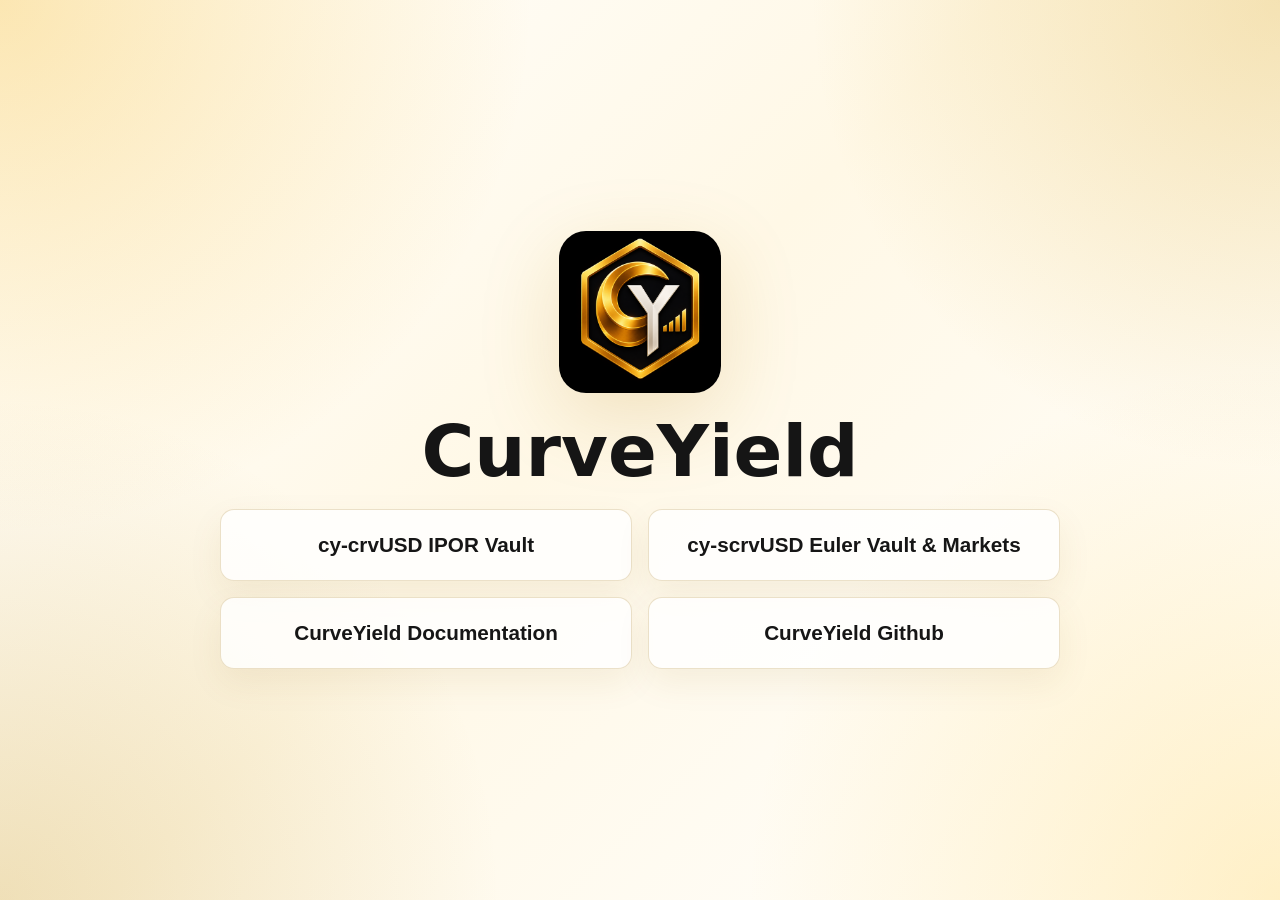
<file: index.html>
<!doctype html>
<html lang="en" data-theme="dark">
  <head>
    <meta charset="UTF-8" />
    <meta name="viewport" content="width=device-width, initial-scale=1.0" />
    <meta name="theme-color" content="#08131f" />
    <title>Euler Dapp UI</title>
    <link rel="stylesheet" href="./src/styles.css?v=2026-05-18-ipor-ethereum-vault" />
  </head>
  <body>
    <div id="root"></div>
    <script type="module" src="./src/main.js?v=2026-05-18-ipor-ethereum-vault"></script>
  </body>
</html>
</file>
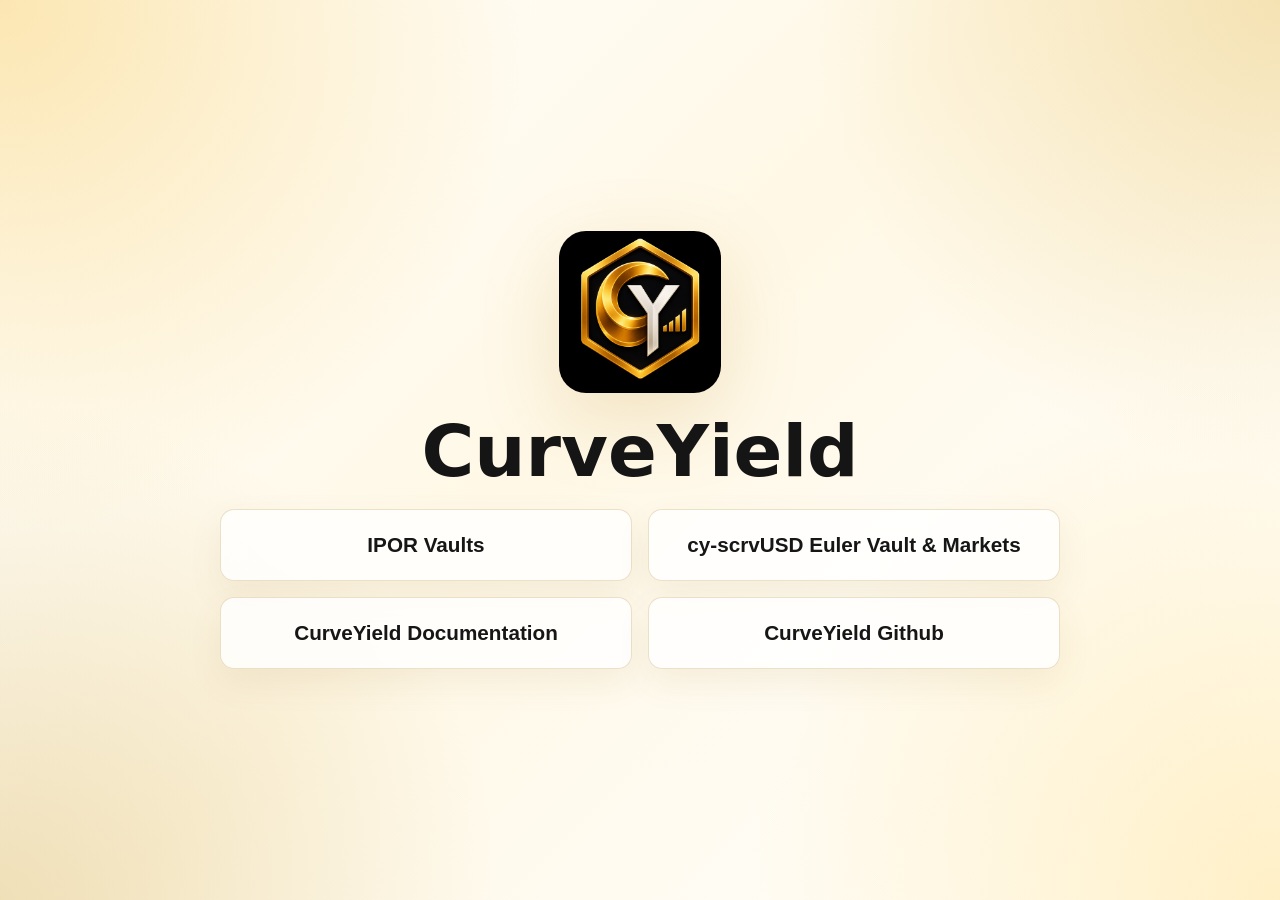
<file: release/index.html>
<!doctype html>
<html lang="en" data-theme="dark">
  <head>
    <meta charset="UTF-8" />
    <meta name="viewport" content="width=device-width, initial-scale=1.0" />
    <meta name="theme-color" content="#08131f" />
    <title>Euler Dapp UI</title>
    <link rel="stylesheet" href="./src/styles.css?v=2026-05-19-shared-live-cache" />
  </head>
  <body>
    <div id="root"></div>
    <script type="module" src="./src/main.js?v=2026-05-19-shared-live-cache"></script>
  </body>
</html>
</file>
<file: src/styles.css>
:root {
  --accent-100: #0a3d30;
  --accent-300: #a1f4e0;
  --accent-500: #2ae5b9;
  --accent-600: #23c09b;
  --bg-body: #08131f;
  --bg-card: #0c1d2f;
  --bg-card-hover: #10263e;
  --bg-header: rgba(8, 19, 31, 0.85);
  --bg-surface-elevated: #10263e;
  --border-default: #14304e;
  --border-subtle: hsla(0, 0%, 100%, 0.06);
  --border-emphasis: #435971;
  --text-primary: #f7f7f8;
  --text-secondary: #ddfbf4;
  --text-tertiary: #a1acb8;
  --text-muted: #728395;
  --text-inverse: #08131f;
  --radius-md: 8px;
  --radius-xl: 12px;
  --radius-2xl: 16px;
  --container-w: 1780px;
  color: var(--text-primary);
  background: var(--bg-body);
  font-family: ui-sans-serif, system-ui, -apple-system, BlinkMacSystemFont, "Segoe UI", sans-serif;
  font-size: 14px;
  font-weight: 400;
  letter-spacing: 0;
  line-height: 20px;
  -webkit-font-smoothing: antialiased;
}

* {
  box-sizing: border-box;
}

html {
  max-width: 100%;
  overflow-x: hidden;
}

body {
  margin: 0;
  max-width: 100%;
  min-height: 100vh;
  background: var(--bg-body);
  overflow-x: clip;
}

a {
  color: inherit;
  text-decoration: none;
}

button {
  border: 0;
  color: inherit;
  cursor: pointer;
  font: inherit;
}

.app-shell {
  min-height: 100vh;
}

.cy-home {
  min-height: 100svh;
  display: grid;
  place-items: center;
  padding: clamp(12px, 4svh, 40px) clamp(12px, 3vw, 18px);
  background:
    radial-gradient(circle at 0% 0%, rgba(245, 183, 31, 0.34), transparent 34%),
    radial-gradient(circle at 100% 0%, rgba(218, 165, 32, 0.28), transparent 30%),
    radial-gradient(circle at 0% 100%, rgba(184, 134, 11, 0.22), transparent 32%),
    radial-gradient(circle at 100% 100%, rgba(255, 204, 68, 0.3), transparent 34%),
    linear-gradient(135deg, #fff 0%, #fff8e6 46%, #fff 100%);
  color: #151515;
}

.cy-home-card {
  width: min(900px, 100%);
  display: grid;
  justify-items: center;
  gap: clamp(10px, 2.5svh, 28px);
  text-align: center;
}

.cy-home-logo {
  width: clamp(84px, 18svh, 180px);
  aspect-ratio: 1;
  border-radius: clamp(14px, 3svh, 28px);
  object-fit: contain;
  box-shadow: 0 clamp(12px, 3svh, 24px) 80px rgba(180, 125, 14, 0.18);
}

.cy-home h1 {
  margin: 0;
  font-size: clamp(34px, 8svh, 72px);
  line-height: 0.98;
}

.cy-home-actions {
  width: min(840px, 100%);
  display: grid;
  grid-template-columns: repeat(2, minmax(0, 1fr));
  gap: clamp(8px, 1.8svh, 16px);
}

.cy-home-actions a {
  display: flex;
  align-items: center;
  justify-content: center;
  min-height: clamp(48px, 8svh, 78px);
  padding: clamp(10px, 1.8svh, 18px) clamp(14px, 2.4vw, 22px);
  border: 1px solid rgba(165, 120, 20, 0.22);
  border-radius: 14px;
  background: rgba(255, 255, 255, 0.82);
  text-align: center;
  box-shadow: 0 14px 34px rgba(123, 86, 15, 0.08);
  transition: transform 160ms ease, border-color 160ms ease, background 160ms ease;
}

.cy-home-actions a:hover {
  transform: translateY(-2px);
  border-color: #d6a94f;
  background: #fff;
}

.cy-home-actions span {
  color: #161616;
  font-family: "Segoe UI", Arial, Helvetica, sans-serif;
  font-size: clamp(14px, 2.3svh, 21px);
  font-weight: 650;
  letter-spacing: 0;
  line-height: 1.15;
  overflow-wrap: anywhere;
}

@media (max-width: 560px) {
  .cy-home-actions {
    grid-template-columns: 1fr;
  }
}

.ipor-shell {
  min-height: 100vh;
  background:
    radial-gradient(circle at 50% 0, rgba(100, 31, 170, 0.22), transparent 28%),
    #080f14;
  color: #f7f7fb;
  font-family: Inter, ui-sans-serif, system-ui, -apple-system, BlinkMacSystemFont, "Segoe UI", sans-serif;
}

.ipor-topbar {
  height: 82px;
  display: grid;
  grid-template-columns: 220px 1fr max-content;
  align-items: center;
  gap: 22px;
  padding: 0 clamp(20px, 3vw, 42px);
}

.ipor-brand,
.ipor-topbar nav,
.ipor-wallet-row,
.ipor-title-row,
.ipor-badges,
.ipor-action-tabs,
.ipor-deposit-row,
.ipor-panel-head,
.ipor-chart-legend,
.ipor-step,
.ipor-pill {
  display: flex;
  align-items: center;
}

.ipor-brand {
  gap: 12px;
}

.ipor-brand-mark {
  width: 34px;
  height: 34px;
  display: grid;
  place-items: center;
  color: #a855ff;
  font-size: 32px;
  line-height: 1;
}

.ipor-brand strong {
  display: block;
  font-size: 25px;
  line-height: 24px;
}

.ipor-brand small {
  color: #d7dce5;
  font-size: 12px;
}

.ipor-topbar nav {
  gap: 34px;
}

.ipor-topbar nav a {
  color: #aab4c3;
  font-weight: 700;
}

.ipor-topbar nav a.active {
  color: #fff;
}

.ipor-wallet-row {
  gap: 12px;
}

.ipor-pill {
  min-height: 42px;
  gap: 8px;
  padding: 8px 14px;
  border: 1px solid #26313d;
  border-radius: 999px;
  background: rgba(12, 18, 25, 0.9);
  color: #fff;
  font-weight: 700;
}

.ipor-container {
  width: min(1390px, calc(100vw - 56px));
  margin: 0 auto;
  padding: 42px 0 96px;
}

.ipor-vault-list-page {
  padding-top: 120px;
}

.fusion-vault-list {
  width: min(1320px, 100%);
  margin: 0 auto;
}

.fusion-vault-search {
  width: min(320px, 100%);
  min-height: 48px;
  display: flex;
  align-items: center;
  gap: 10px;
  margin-bottom: 34px;
  padding: 0 16px;
  border: 1px solid #28333f;
  border-radius: 8px;
  background: #111820;
  color: #9b39ff;
}

.fusion-vault-search input {
  width: 100%;
  border: 0;
  outline: 0;
  background: transparent;
  color: #eef3fb;
  font: inherit;
  font-weight: 700;
}

.fusion-vault-search input::placeholder {
  color: #748093;
}

.fusion-vault-table {
  overflow: hidden;
  border: 1px solid #25303b;
  border-radius: 8px;
  background: #121920;
}

.fusion-vault-row {
  min-height: 88px;
  display: grid;
  grid-template-columns: 150px minmax(320px, 1fr) 150px 150px;
  align-items: center;
  gap: 22px;
  padding: 0 22px;
  border-bottom: 1px solid #202a34;
  color: #eef3fb;
}

.fusion-vault-row:last-child {
  border-bottom: 0;
}

.fusion-vault-row:not(.fusion-vault-head):hover {
  background: #17212d;
}

.fusion-vault-head {
  min-height: 42px;
  color: #8792a3;
  font-size: 13px;
  font-weight: 800;
}

.fusion-vault-chain,
.fusion-vault-name {
  display: flex;
  align-items: center;
  gap: 10px;
}

.fusion-vault-chain img {
  width: 22px;
  height: 22px;
  border-radius: 999px;
}

.fusion-vault-chain small {
  color: #aeb7c6;
  font-weight: 800;
}

.fusion-vault-name {
  display: grid;
  grid-template-columns: 42px 1fr;
  grid-template-rows: auto auto;
  column-gap: 14px;
}

.fusion-vault-name img {
  grid-row: 1 / 3;
  width: 42px;
  height: 42px;
  border-radius: 9px;
  object-fit: cover;
}

.fusion-vault-name strong {
  color: #f7f8fb;
  font-size: 15px;
  line-height: 18px;
}

.fusion-vault-name small {
  color: #8490a0;
  font-size: 13px;
  font-weight: 800;
}

.fusion-vault-apy,
.fusion-vault-tvm {
  justify-self: start;
  padding: 3px 8px;
  border: 1px solid #2a3540;
  border-radius: 6px;
  background: #141d26;
  color: #d9e0ea;
  font-weight: 800;
}

@media (max-width: 760px) {
  .ipor-vault-list-page {
    padding-top: 44px;
  }

  .fusion-vault-row {
    grid-template-columns: 1fr;
    gap: 10px;
    padding: 18px;
  }

  .fusion-vault-head {
    display: none;
  }
}

.ipor-breadcrumb {
  display: flex;
  gap: 12px;
  margin-bottom: 54px;
  color: #fff;
  font-weight: 700;
}

.ipor-breadcrumb a {
  color: #9b39ff;
}

.ipor-hero {
  margin-bottom: 86px;
}

.ipor-title-row {
  gap: 16px;
}

.ipor-vault-logo {
  width: 64px;
  height: 64px;
  border-radius: 12px;
  object-fit: cover;
}

.ipor-title-row h1 {
  margin: 0;
  font-size: 29px;
  line-height: 34px;
}

.ipor-title-row p {
  margin: 4px 0 0;
  color: #9ca8b8;
  font-weight: 600;
}

.ipor-page-button {
  display: inline-flex;
  align-items: center;
  min-height: 30px;
  padding: 6px 10px;
  border: 1px solid #384454;
  border-radius: 8px;
  background: #111821;
  color: #a8b2c1;
  font-size: 13px;
  font-weight: 800;
}

.ipor-badges {
  gap: 18px;
  margin-top: 32px;
  color: #eef3fb;
  font-size: 15px;
  font-weight: 700;
}

.ipor-badges span {
  display: inline-flex;
  align-items: center;
  gap: 8px;
  padding-right: 18px;
  border-right: 1px solid #293441;
}

.ipor-badges span:last-child {
  border-right: 0;
}

.ipor-badges > span > img,
.ipor-pill > img,
.ipor-token-logo {
  width: 20px;
  height: 20px;
  border-radius: 999px;
  object-fit: contain;
}

.ipor-base-logo {
  background: #fff;
}

.ipor-badges .asset-icon,
.ipor-pill .asset-icon,
.ipor-badges .chain-logo,
.ipor-pill .chain-logo {
  width: 20px;
  height: 20px;
  border: 0;
  background: #0052ff;
  overflow: hidden;
}

.ipor-badges .asset-icon img,
.ipor-pill .asset-icon img,
.ipor-badges .chain-logo img,
.ipor-pill .chain-logo img {
  display: block;
  width: 100%;
  height: 100%;
  object-fit: contain;
}

.ipor-badges .purple {
  padding: 3px 10px;
  border: 1px solid rgba(168, 85, 247, 0.55);
  border-radius: 999px;
  background: #5c168b;
}

.ipor-layout {
  display: grid;
  grid-template-columns: minmax(0, 1fr) 470px;
  gap: 50px;
  align-items: start;
}

.ipor-capacity-card {
  margin-bottom: 22px;
  padding: 26px 32px;
  border: 1px solid #2a3541;
  border-radius: 16px;
  background: #151c24;
  color: #aeb8c6;
}

.ipor-capacity-card strong {
  display: block;
  margin-bottom: 10px;
  color: #f8f9fc;
  font-size: 16px;
}

.ipor-capacity-card div {
  height: 8px;
  overflow: hidden;
  margin-bottom: 9px;
  border-radius: 999px;
  background: #273442;
}

.ipor-capacity-card i {
  display: block;
  height: 100%;
  border-radius: inherit;
  background: #8c24ff;
}

.ipor-capacity-card span {
  display: inline-block;
  width: 50%;
  font-size: 13px;
}

.ipor-capacity-card span:last-child {
  text-align: right;
}

.ipor-credit-market-table .head,
.ipor-credit-market-table .row {
  grid-template-columns: minmax(210px, 1.4fr) repeat(5, minmax(92px, 1fr));
}

.ipor-main {
  min-width: 0;
}

.ipor-tabs {
  display: flex;
  gap: 36px;
  height: 44px;
  margin-bottom: 26px;
  border-bottom: 1px solid #2a333e;
}

.ipor-tabs button,
.ipor-action-tabs button {
  background: transparent;
  color: #9ca8b8;
  font-weight: 700;
}

.ipor-tabs button.active,
.ipor-action-tabs button.active {
  color: #fff;
  box-shadow: inset 0 -2px 0 #9b39ff;
}

.ipor-stats,
.ipor-charts {
  display: grid;
  grid-template-columns: repeat(3, minmax(0, 1fr));
  gap: 24px;
}

.ipor-stat-card,
.ipor-panel,
.ipor-action-card,
.ipor-side-card {
  border: 1px solid #2b343f;
  border-radius: 14px;
  background: #151a21;
}

.ipor-stat-card {
  min-height: 120px;
  display: grid;
  align-content: center;
  gap: 8px;
  padding: 24px 26px;
}

.ipor-stat-card span,
.ipor-stat-card small,
.ipor-action-card p,
.ipor-action-card a,
.ipor-deposit-row,
.ipor-net-card span,
.ipor-net-card small,
.ipor-table small {
  color: #9ca8b8;
}

.ipor-stat-card strong {
  font-size: 27px;
  line-height: 32px;
}

.ipor-charts {
  grid-template-columns: repeat(2, minmax(0, 1fr));
  margin-top: 28px;
}

.ipor-panel {
  min-width: 0;
  padding: 24px;
}

.ipor-panel-head {
  justify-content: space-between;
  gap: 16px;
  margin-bottom: 20px;
}

.ipor-panel-head h2 {
  margin: 0;
  font-size: 20px;
}

.ipor-panel-head button,
.ipor-panel-head a {
  padding: 8px 10px;
  border: 1px solid #394452;
  border-radius: 7px;
  background: transparent;
  color: #9ca8b8;
}

.ipor-chart {
  width: 100%;
  height: auto;
  min-height: 250px;
}

.ipor-grid path {
  stroke: #263247;
  stroke-dasharray: 6 8;
  stroke-width: 1;
}

.ipor-line {
  fill: none;
  stroke-width: 3;
}

.ipor-line-apy {
  stroke: #9b39ff;
}

.ipor-line-share {
  stroke: #19c76f;
}

.ipor-area {
  fill: rgba(122, 211, 235, 0.82);
}

.ipor-area-line {
  fill: none;
  stroke: #73d5e9;
  stroke-width: 3;
}

.ipor-axis text {
  fill: #8b98a8;
  font-size: 12px;
}

.ipor-chart-legend {
  gap: 18px;
  color: #fff;
  font-weight: 700;
}

.ipor-chart-legend button {
  display: inline-flex;
  align-items: center;
  gap: 8px;
  padding: 0;
  background: transparent;
  color: #9ca8b8;
  font-weight: 800;
}

.ipor-chart-legend button.active {
  color: #fff;
}

.ipor-chart-legend span,
.ipor-chart-legend button span {
  width: 16px;
  height: 16px;
  border: 1px solid #7c8798;
}

.ipor-chart-legend .checked,
.ipor-chart-legend .aqua {
  border-color: #9b39ff;
  background: #9b39ff;
}

.ipor-chart-legend .aqua {
  border-radius: 999px;
  background: #73d5e9;
  border-color: #73d5e9;
}

.ipor-allocation-bar {
  fill: #2e6df6;
}

.ipor-allocation-bar.muted {
  opacity: 0.72;
}

.ipor-markets {
  margin-top: 28px;
  padding: 0;
  overflow: hidden;
}

.ipor-markets .ipor-panel-head {
  padding: 24px;
  margin: 0;
}

.ipor-table {
  display: grid;
}

.ipor-table .head,
.ipor-table .row {
  display: grid;
  grid-template-columns: minmax(180px, 1.4fr) repeat(5, minmax(86px, 1fr));
  gap: 16px;
  align-items: center;
  padding: 18px 24px;
  border-top: 1px solid #252e38;
  font-size: 13px;
  line-height: 18px;
}

.ipor-table .head {
  color: #9ca8b8;
  font-weight: 800;
}

.ipor-table .row {
  color: #fff;
  font-weight: 700;
}

.ipor-table .row strong {
  font-size: 14px;
  line-height: 18px;
}

.ipor-table .row small {
  font-size: 11px;
  line-height: 15px;
}

.ipor-expand-row {
  border-top: 1px solid #252e38;
}

.ipor-expand-row summary {
  cursor: pointer;
  list-style: none;
}

.ipor-expand-row summary::-webkit-details-marker {
  display: none;
}

.ipor-row-details {
  display: grid;
  grid-template-columns: repeat(4, minmax(0, 1fr));
  gap: 14px;
  padding: 0 24px 18px 24px;
  color: #9ca8b8;
}

.ipor-row-details .metric {
  min-height: 52px;
}

.ipor-table .row span:first-child {
  display: grid;
  gap: 4px;
}

.ipor-full-details-modal {
  width: min(1780px, calc(100vw - 72px));
  max-width: none;
  padding: 28px 26px 0;
}

.ipor-modal-table {
  margin: 20px -26px 0;
  color: #fff;
  overflow-x: auto;
  border-top: 1px solid #252e38;
}

.ipor-modal-row {
  display: grid;
  grid-template-columns: minmax(260px, 1.8fr) repeat(5, minmax(120px, 1fr));
  min-width: 1120px;
  align-items: center;
  gap: 16px;
  padding: 16px 24px;
  border-bottom: 1px solid #252e38;
  font-size: 13px;
  line-height: 18px;
}

.ipor-modal-row > span:first-child {
  display: grid;
  gap: 4px;
}

.ipor-modal-row strong {
  font-size: 14px;
  line-height: 18px;
}

.ipor-modal-row small {
  font-size: 11px;
  line-height: 15px;
}

.ipor-modal-head {
  color: #9ca8b8;
  font-size: 14px;
  font-weight: 800;
  background: #151b23;
}

.ipor-modal-group {
  background: #171d25;
  font-weight: 800;
}

.ipor-modal-group small {
  color: #9ca8b8;
  font-weight: 700;
}

.ipor-modal-subhead {
  background: #23282d;
  color: #fff;
  font-size: 13px;
  font-weight: 800;
}

.ipor-modal-leaf {
  background: #0c131b;
  font-weight: 700;
}

.ipor-credit-cols {
  grid-template-columns: minmax(260px, 2fr) repeat(8, minmax(100px, 1fr));
}

.ipor-vault-cols {
  grid-template-columns: minmax(430px, 3fr) repeat(4, minmax(130px, 1fr));
}

.ipor-token-cols {
  grid-template-columns: minmax(240px, 1.6fr) repeat(6, minmax(120px, 1fr));
}

.ipor-dot {
  display: inline-block;
  width: 13px;
  height: 13px;
  margin-right: 8px;
  border-radius: 999px;
  vertical-align: -1px;
}

.ipor-dot.purple {
  background: #9b39ff;
}

.ipor-dot.navy {
  border: 3px solid #102033;
  background: #16243b;
}

.ipor-protocol-logo {
  display: inline-grid;
  place-items: center;
  width: 34px;
  height: 34px;
  border-radius: 8px;
  margin-right: 12px;
  background: linear-gradient(135deg, #ff3d64, #ffeb3b 45%, #36d6ff);
  color: transparent;
}

.ipor-action {
  position: sticky;
  top: 28px;
  display: grid;
  gap: 18px;
}

.ipor-action-tabs {
  height: 44px;
  border-bottom: 1px solid #2a333e;
}

.ipor-action-tabs button {
  flex: 1;
  font-size: 17px;
}

.ipor-action-card {
  display: grid;
  gap: 18px;
  padding: 26px;
}

.ipor-action-card h2 {
  margin: 0;
  font-size: 22px;
}

.ipor-action-card p,
.ipor-action-card a {
  margin: 0;
  font-weight: 600;
}

.ipor-input-card {
  display: grid;
  gap: 12px;
  padding: 20px;
  border-radius: 16px;
  background: #030405;
}

.ipor-input-card > div:first-child,
.ipor-input-card label,
.ipor-percents,
.ipor-net-card {
  display: flex;
  align-items: center;
  justify-content: space-between;
  gap: 16px;
}

.ipor-input-card span,
.ipor-input-card small {
  color: #9ca8b8;
  font-weight: 700;
}

.ipor-input-card input {
  min-width: 0;
  width: 100%;
  border: 0;
  outline: 0;
  background: transparent;
  color: #9ca8b8;
  font-size: 44px;
  font-weight: 800;
}

.ipor-input-card strong,
.ipor-net-card strong {
  display: inline-flex;
  align-items: center;
  gap: 8px;
  white-space: nowrap;
}

.ipor-percents {
  justify-content: flex-end;
  font-size: 13px;
}

.ipor-deposit-row {
  justify-content: space-between;
  font-weight: 700;
}

.ipor-net-card {
  display: grid;
  gap: 6px;
  padding: 14px;
  border: 1px solid #303946;
  border-radius: 8px;
  background: #0d1218;
}

.ipor-step {
  gap: 0;
  justify-content: center;
}

.ipor-step span {
  width: 24px;
  height: 24px;
  display: grid;
  place-items: center;
  border: 1px solid #9b39ff;
  border-radius: 999px;
  background: #210b3a;
  color: #a855ff;
  font-size: 12px;
  font-weight: 800;
}

.ipor-step span.done {
  background: #2dd4bf;
  color: #05201b;
}

.ipor-step i {
  width: min(180px, 44%);
  height: 2px;
  background: #6d28d9;
}

.ipor-buttons {
  grid-template-columns: 1fr 1fr;
}

.ipor-buttons button {
  min-height: 46px;
  border-radius: 999px;
}

.ipor-side-card {
  padding: 22px 26px;
}

@media (max-width: 1180px) {
  .ipor-layout {
    grid-template-columns: 1fr;
  }

  .ipor-action {
    position: static;
    width: min(100%, 560px);
  }
}

@media (max-width: 820px) {
  .ipor-topbar {
    height: auto;
    grid-template-columns: 1fr;
    padding-top: 18px;
    padding-bottom: 18px;
  }

  .ipor-topbar nav,
  .ipor-wallet-row,
  .ipor-title-row,
  .ipor-badges {
    flex-wrap: wrap;
  }

  .ipor-title-row > div {
    min-width: 0;
    flex: 1 1 180px;
  }

  .ipor-page-button {
    flex: 0 0 auto;
  }

  .ipor-container {
    width: calc(100vw - 28px);
    padding-top: 24px;
  }

  .ipor-hero {
    margin-bottom: 42px;
  }

  .ipor-stats,
  .ipor-charts {
    grid-template-columns: 1fr;
  }

  .ipor-table {
    overflow-x: auto;
  }

  .ipor-table .head,
  .ipor-table .row {
    min-width: 720px;
  }

  .ipor-row-details {
    grid-template-columns: 1fr;
  }
}

.topbar {
  position: sticky;
  top: 0;
  z-index: 20;
  display: grid;
  grid-template-columns: 72px minmax(0, 1fr) max-content;
  column-gap: 18px;
  align-items: center;
  height: 72px;
  padding: 0 24px;
  border-bottom: 1px solid var(--border-default);
  background: var(--bg-header);
  backdrop-filter: blur(20px);
}

.brand,
.main-nav,
.wallet-row,
.nav-item,
.pill,
.page-title,
.tabs,
.metric,
.field-top,
.field-bottom,
.amount-row,
.pay-row,
.ltv-row,
.apy-head,
.exposure-head {
  display: flex;
  align-items: center;
}

.brand {
  gap: 12px;
  width: 44px;
  height: 44px;
  border-radius: 10px;
  cursor: pointer;
  justify-content: center;
}

.brand-menu {
  position: relative;
  width: max-content;
}

.brand-menu summary {
  list-style: none;
}

.brand-menu summary::-webkit-details-marker {
  display: none;
}

.brand-menu:hover .market-menu,
.brand-menu[open] .market-menu {
  display: grid;
  gap: 2px;
}

.brand-dropdown {
  left: 0;
}

.brand-dropdown button {
  display: grid;
  gap: 2px;
  padding: 8px 10px;
  border-radius: 8px;
  background: transparent;
  text-align: left;
}

.brand-dropdown button:hover,
.brand-dropdown button.selected {
  background: var(--bg-card-hover);
}

.brand-glyph {
  position: relative;
  width: 32px;
  height: 32px;
}

.brand-glyph i {
  position: absolute;
  left: 4px;
  width: 24px;
  height: 5px;
  border-radius: 999px;
  transform: rotate(-28deg);
}

.brand-glyph i:nth-child(1) {
  top: 6px;
  background: #2ae5b9;
}

.brand-glyph i:nth-child(2) {
  top: 15px;
  background: #f59e0b;
}

.brand-glyph i:nth-child(3) {
  top: 24px;
  background: #f97316;
}

.main-nav {
  justify-self: center;
  justify-content: center;
  gap: clamp(14px, 2.2vw, 34px);
  height: 100%;
  min-width: 0;
  max-width: 100%;
}

.nav-item {
  position: relative;
  justify-content: center;
  gap: 8px;
  min-width: 0;
  min-height: 42px;
  padding: 8px 16px;
  border-radius: 10px;
  color: var(--text-tertiary);
  font-weight: 600;
}

.main-nav > .nav-item,
.main-nav > .nav-menu > .nav-item {
  min-width: 0;
}

.nav-item.active {
  color: var(--text-primary);
  background: var(--bg-card);
}

.nav-item small {
  display: block;
  margin-left: -5px;
  color: var(--text-muted);
  font-size: 11px;
  font-weight: 500;
  line-height: 12px;
}

.nav-dot {
  width: 20px;
  height: 20px;
  display: grid;
  place-items: center;
  border: 1px solid var(--text-muted);
  border-radius: 999px;
  color: var(--accent-500);
}

.explore-dot {
  border-color: var(--accent-500);
  color: var(--accent-500);
  font-weight: 800;
}

.nav-menu {
  position: relative;
}

.chain-select {
  position: relative;
  min-width: 0;
}

.nav-menu summary {
  list-style: none;
}

.nav-menu summary::-webkit-details-marker,
.chain-select summary::-webkit-details-marker {
  display: none;
}

.market-menu {
  position: absolute;
  top: 48px;
  left: 0;
  display: none;
  width: 252px;
  padding: 8px;
  border: 1px solid var(--border-default);
  border-radius: 12px;
  background: var(--bg-card);
  box-shadow: 0 10px 15px -3px rgba(0, 0, 0, 0.4);
}

.nav-menu:hover .market-menu,
.nav-menu[open] .market-menu {
  display: grid;
  gap: 2px;
}

.market-menu a {
  display: grid;
  gap: 2px;
  padding: 8px 10px;
  border-radius: 8px;
}

.market-menu a:hover,
.market-menu a.selected {
  background: var(--bg-card-hover);
}

.market-menu small {
  color: var(--text-muted);
}

.wallet-row {
  justify-self: end;
  justify-content: flex-end;
  gap: 8px;
  min-width: 0;
}

.pill {
  min-height: 48px;
  border: 1px solid var(--border-default);
  border-radius: 10px;
  background: var(--bg-card-hover);
  font-weight: 600;
}

.pill {
  gap: 10px;
  padding: 8px 16px;
  white-space: nowrap;
}

.right-nav.active {
  color: var(--text-primary);
  background: var(--bg-card);
  box-shadow: inset 0 -2px 0 var(--accent-500);
}

.dev-toggle {
  display: inline-grid;
  place-items: center;
  width: 24px;
  height: 24px;
  min-width: 24px;
  padding: 0;
  border-radius: 999px;
  border: 1px solid var(--border-default);
  background: radial-gradient(circle at 50% 50%, var(--accent-500) 0 3px, var(--bg-card-hover) 4px);
  opacity: 0.62;
  cursor: pointer;
}

.dev-toggle.enabled,
.dev-toggle:hover {
  background: var(--accent-500);
  opacity: 1;
}

.chain-pill {
  list-style: none;
}

.chain-logo {
  display: inline-grid;
  place-items: center;
  width: 28px;
  height: 28px;
  flex: 0 0 auto;
  overflow: hidden;
  border-radius: 999px;
  background: #fff;
}

.chain-logo img {
  width: 100%;
  height: 100%;
  object-fit: contain;
}

.chain-menu {
  position: absolute;
  top: 56px;
  right: 0;
  z-index: 30;
  display: none;
  width: min(240px, calc(100vw - 24px));
  padding: 8px;
  border: 1px solid var(--border-default);
  border-radius: 12px;
  background: var(--bg-card);
  box-shadow: 0 10px 15px -3px rgba(0, 0, 0, 0.4);
}

.chain-select[open] .chain-menu {
  display: grid;
  gap: 4px;
}

.chain-option {
  display: flex;
  align-items: center;
  gap: 10px;
  width: 100%;
  min-height: 42px;
  padding: 7px 9px;
  border-radius: 8px;
  background: transparent;
  text-align: left;
  font-weight: 700;
}

.chain-option:hover,
.chain-option.selected {
  background: var(--bg-card-hover);
}

.container {
  width: calc(100vw - clamp(48px, 6vw, 120px));
  max-width: var(--container-w);
  margin: 0 auto;
  padding: clamp(32px, 4vh, 48px) 0 72px;
}

.container.market-page {
  padding-top: clamp(40px, 5vh, 64px);
}

.page-title {
  gap: 16px;
  margin-bottom: 24px;
}

@media (min-width: 981px) {
  .page-title {
    margin-left: 0;
  }
}

.page-title p {
  margin: 0 0 2px;
  color: var(--text-tertiary);
  font-size: 16px;
  line-height: 20px;
}

.page-title h1 {
  margin: 0;
  color: var(--text-primary);
  font-size: 20px;
  font-weight: 700;
  line-height: 26px;
}

.back {
  display: grid;
  place-items: center;
  width: 36px;
  height: 36px;
  border-radius: 8px;
  background: var(--bg-card-hover);
  color: var(--text-secondary);
  font-size: 28px;
  line-height: 1;
}

.asset-icon {
  display: inline-grid;
  place-items: center;
  width: 40px;
  height: 40px;
  flex: 0 0 auto;
  border: 3px solid #67a7ef;
  border-radius: 999px;
  background: #1f87e6;
  color: #fff;
  font-size: 16px;
  font-weight: 800;
  line-height: 1;
}

.asset-icon.gold {
  border-color: #f4d894;
  background: #d6a94f;
  color: #24304a;
}

.asset-icon.white {
  border-color: #eef2f7;
  background: #fff;
  color: #111827;
}

.asset-icon.image-token {
  overflow: hidden;
  border-color: #67a7ef;
  background: #1f87e6;
}

.asset-icon.image-token img {
  width: 100%;
  height: 100%;
  object-fit: cover;
}

.pair-icons {
  position: relative;
  display: flex;
  width: 78px;
}

.pair-icons .asset-icon + .asset-icon {
  margin-left: -18px;
}

.page-grid {
  display: grid;
  gap: clamp(24px, 3vw, 48px);
  align-items: start;
  min-width: 0;
}

.market-layout {
  grid-template-columns: minmax(0, 1.18fr) minmax(440px, 0.88fr);
}

.earn-layout {
  grid-template-columns: minmax(0, 1.18fr) minmax(440px, 0.88fr);
}

@media (max-width: 1320px) {
  :root {
    --container-w: 1200px;
  }

  .market-layout,
  .earn-layout {
    grid-template-columns: minmax(0, 1.15fr) minmax(320px, 0.85fr);
  }

  .metric {
    font-size: 15px;
  }

  .metric strong {
    font-size: 17px;
  }
}

@media (max-width: 1180px) {
  .market-layout,
  .earn-layout {
    grid-template-columns: 1fr;
  }

  .action-panel {
    position: static;
    width: min(100%, 620px);
    margin: 0 auto;
  }
}

.left-stack {
  display: grid;
  gap: 16px;
  min-width: 0;
}

.tabs {
  overflow: hidden;
  min-height: clamp(48px, 4.2vw, 56px);
  border-radius: 12px;
  background: var(--bg-card);
}

.tabs button,
.tabs a {
  display: flex;
  align-items: center;
  flex: 1;
  justify-content: center;
  min-height: clamp(48px, 4.2vw, 56px);
  padding: 8px 16px;
  background: transparent;
  color: var(--text-muted);
  font-size: 16px;
  line-height: 20px;
}

.tabs button.active,
.tabs a.active {
  color: var(--text-primary);
  background: var(--bg-card-hover);
  box-shadow: inset 0 -2px 0 var(--accent-500);
  font-weight: 700;
}

.tabs button.disabled-action-tab {
  cursor: not-allowed;
  opacity: 0.45;
}

.tabs .asset-icon {
  width: 28px;
  height: 28px;
  border-width: 2px;
  font-size: 12px;
}

.card {
  min-width: 0;
  padding: clamp(20px, 2vw, 28px);
  border-radius: 16px;
  background: var(--bg-card);
}

.card h2 {
  margin: 0 0 clamp(16px, 1.6vw, 20px);
  color: var(--text-primary);
  font-size: clamp(20px, 1.45vw, 22px);
  font-weight: 700;
  line-height: 28px;
}

.card-title-row {
  display: flex;
  align-items: center;
  justify-content: space-between;
  gap: 12px;
  margin: 0 0 clamp(16px, 1.6vw, 20px);
}

.card-title-row h2 {
  margin: 0;
}

.card-action-row {
  display: flex;
  flex-wrap: wrap;
  justify-content: flex-end;
  gap: 8px;
}

.overview-link {
  display: inline-flex;
  align-items: center;
  justify-content: center;
  min-height: 32px;
  padding: 0 12px;
  border: 1px solid var(--border-default);
  border-radius: 8px;
  background: var(--bg-card-hover);
  color: var(--text-primary);
  font-size: 13px;
  font-weight: 700;
  line-height: 1;
  text-decoration: none;
  white-space: nowrap;
}

.overview-link:hover,
.overview-link:focus-visible {
  border-color: var(--accent-500);
  color: var(--accent-500);
}

.metric-grid {
  display: grid;
  grid-template-columns: 1fr 1fr;
  column-gap: clamp(32px, 4vw, 56px);
  row-gap: clamp(18px, 2vw, 24px);
}

.metric {
  justify-content: space-between;
  gap: 16px;
  color: var(--text-tertiary);
  font-size: 16px;
  line-height: 20px;
}

.metric strong {
  color: var(--text-primary);
  font-size: 18px;
  font-weight: 500;
  line-height: 24px;
  text-align: right;
}

.metric-grid .metric {
  display: grid;
  justify-content: start;
  gap: 8px;
}

.metric-grid .overview-copy {
  grid-column: 1 / -1;
  margin: 0 0 6px;
  color: var(--text-secondary);
  font-size: 18px;
  line-height: 28px;
}

.section-copy {
  margin: 0 0 16px;
  color: var(--text-secondary);
  font-size: 15px;
  line-height: 22px;
}

.metric-grid .metric strong {
  text-align: left;
}

.info-dot {
  display: inline-grid;
  place-items: center;
  width: 18px;
  height: 18px;
  margin-left: 5px;
  padding: 0;
  border: 1px solid var(--text-muted);
  border-radius: 999px;
  background: transparent;
  color: var(--text-tertiary);
  font-size: 12px;
  font-weight: 800;
  line-height: 1;
  vertical-align: middle;
}

.info-dot:hover {
  border-color: var(--accent-500);
  color: var(--accent-500);
}

.accent {
  color: var(--accent-500) !important;
}

.negative {
  color: #ef4444 !important;
}

.managed,
.chip {
  display: inline-flex;
  align-items: center;
  min-height: 32px;
  padding: 6px 12px;
  border-radius: 8px;
  background: var(--accent-100);
  color: var(--accent-500);
}

.chip {
  min-height: 24px;
  padding: 2px 7px;
  font-size: 14px;
}

.oracle-box,
.field-card,
.summary-card,
.exposure-row {
  border: 1px solid var(--border-default);
  border-radius: 12px;
  background: #08131f;
}

.oracle-box {
  padding: 20px;
}

.oracle-head,
.oracle-grid {
  display: grid;
  grid-template-columns: 1fr auto;
  gap: 16px;
}

.oracle-head {
  margin-bottom: 16px;
}

.oracle-head a,
.stat-list .metric strong:nth-child(2),
.address-link,
.mini-link {
  color: var(--accent-500);
  text-decoration: underline;
}

.mini-link {
  margin-top: 2px;
  font-size: 12px;
  font-weight: 700;
}

.oracle-grid {
  grid-template-columns: repeat(4, 1fr);
}

.oracle-grid .metric {
  display: grid;
  gap: 6px;
}

.action-panel {
  position: sticky;
  top: 96px;
  display: grid;
  gap: 16px;
  min-width: 0;
}

.field-card {
  min-width: 0;
  padding: clamp(16px, 1.8vw, 20px);
}

.position-risk-card {
  display: grid;
  gap: 10px;
  min-width: 0;
  padding: 14px 16px;
  border: 1px solid var(--border-default);
  border-radius: 12px;
  background: #08131f;
  color: var(--text-secondary);
}

.risk-head,
.risk-line {
  display: flex;
  align-items: center;
  justify-content: space-between;
  gap: 16px;
}

.risk-head strong {
  color: var(--text-primary);
  font-size: 20px;
}

.safety-safe .risk-head strong {
  color: var(--accent-500);
}

.safety-caution .risk-head strong {
  color: #fbbf24;
}

.safety-danger .risk-head strong {
  color: #fb7185;
}

.risk-line {
  color: var(--text-tertiary);
  font-size: 14px;
}

.position-risk-card p {
  margin: 0;
  color: var(--text-tertiary);
  font-size: 13px;
  line-height: 1.35;
}

.portfolio-page,
.portfolio-position-page {
  max-width: 1360px;
}

.portfolio-hero {
  display: flex;
  align-items: center;
  justify-content: space-between;
  margin: 0 0 18px;
}

.portfolio-hero h1,
.position-detail-title h1,
.position-section-title {
  margin: 0;
  color: var(--text-primary);
  font-size: 30px;
  font-weight: 800;
  line-height: 1.15;
}

.portfolio-toggle {
  display: flex;
  align-items: center;
  gap: 10px;
  color: var(--text-secondary);
  font-size: 13px;
  font-weight: 800;
}

.toggle-on {
  position: relative;
  width: 42px;
  height: 22px;
  border-radius: 999px;
  background: var(--accent-500);
}

.toggle-on::after {
  content: "";
  position: absolute;
  top: 3px;
  right: 3px;
  width: 16px;
  height: 16px;
  border-radius: 999px;
  background: var(--bg-card);
}

.portfolio-summary-grid,
.position-detail-summary {
  display: grid;
  grid-template-columns: repeat(2, minmax(0, 1fr));
  gap: 16px;
  margin-bottom: 18px;
}

.portfolio-summary-card,
.position-asset-panel {
  min-width: 0;
  border: 1px solid var(--border-default);
  border-radius: 12px;
  background: var(--bg-card);
}

.portfolio-summary-card {
  padding: 20px;
}

.portfolio-summary-card h2,
.position-asset-panel h2 {
  margin: 0 0 18px;
  color: var(--text-primary);
  font-size: 18px;
  font-weight: 800;
}

.portfolio-summary-lines {
  display: grid;
  gap: 14px;
}

.portfolio-summary-lines.big {
  gap: 18px;
}

.portfolio-summary-lines div {
  display: flex;
  justify-content: space-between;
  gap: 18px;
  color: var(--text-secondary);
}

.portfolio-summary-lines span,
.position-panel-lines span {
  color: var(--text-tertiary);
}

.portfolio-summary-lines strong,
.position-panel-lines strong {
  color: var(--text-primary);
  text-align: right;
}

.danger-text {
  color: #ef4444 !important;
}

.mini-info {
  display: inline-grid;
  place-items: center;
  width: 14px;
  height: 14px;
  margin-left: 3px;
  border: 1px solid var(--text-muted);
  border-radius: 999px;
  color: var(--text-muted);
  font-size: 10px;
  line-height: 1;
}

.portfolio-tabs {
  display: grid;
  grid-template-columns: repeat(2, minmax(0, 1fr));
  margin: 0 0 18px;
  border: 1px solid var(--border-default);
  border-radius: 12px;
  overflow: hidden;
  background: var(--bg-card);
}

.portfolio-tabs button {
  min-height: 52px;
  background: transparent;
  color: var(--text-muted);
  font-weight: 800;
}

.portfolio-tabs button.active {
  border-bottom: 3px solid var(--accent-500);
  background: var(--bg-card-hover);
  color: var(--text-primary);
}

.portfolio-tabs b {
  display: inline-grid;
  place-items: center;
  min-width: 20px;
  min-height: 20px;
  margin-left: 5px;
  border-radius: 999px;
  background: rgba(255, 255, 255, 0.08);
}

.portfolio-section {
  display: grid;
  gap: 14px;
}

.section-heading h2,
.section-heading p {
  margin: 0;
}

.section-heading {
  display: grid;
  gap: 6px;
}

.section-heading p {
  color: var(--text-tertiary);
}

.position-list {
  display: grid;
  gap: 10px;
  padding: 10px;
  border: 1px solid var(--border-default);
  border-radius: 12px;
  background: var(--bg-card);
}

.position-card {
  display: grid;
  gap: 14px;
  padding: 16px;
  border: 1px solid var(--border-default);
  border-radius: 10px;
  background: #08131f;
  color: inherit;
  text-decoration: none;
}

.position-card:hover {
  background: #0b1928;
}

.position-chip {
  width: fit-content;
  padding: 5px 10px;
  border-radius: 8px;
  background: rgba(45, 212, 191, 0.12);
  color: var(--text-secondary);
  font-size: 12px;
  font-weight: 800;
}

.position-row-top,
.position-panel-head,
.position-detail-title,
.position-detail-asset {
  display: flex;
  align-items: center;
}

.position-row-top,
.position-panel-head {
  justify-content: space-between;
  gap: 20px;
}

.position-title-line {
  display: flex;
  align-items: center;
  gap: 12px;
}

.position-title-line strong {
  display: block;
  color: var(--text-primary);
  font-size: 17px;
  font-weight: 800;
}

.risk-unknown {
  display: block;
  color: #ef4444;
  font-weight: 700;
}

.position-icons {
  position: relative;
  display: flex;
  width: 76px;
}

.position-icons.large {
  width: 96px;
}

.position-icons .asset-icon + .asset-icon {
  margin-left: -22px;
}

.position-apy {
  display: grid;
  grid-template-columns: auto auto;
  gap: 2px 12px;
  color: var(--text-tertiary);
  text-align: right;
}

.position-row-body,
.position-panel-lines {
  display: grid;
  grid-template-columns: minmax(0, 1fr) auto;
  gap: 10px 18px;
  color: var(--text-secondary);
}

.ltv-inline {
  display: inline-flex;
  align-items: center;
  justify-content: flex-end;
  gap: 10px;
}

.mini-ltv-bar,
.detail-ltv-bar {
  display: block;
  overflow: hidden;
  border-radius: 999px;
  background: #0f304f;
}

.mini-ltv-bar {
  width: 96px;
  height: 6px;
}

.mini-ltv-bar i,
.detail-ltv-bar i {
  display: block;
  height: 100%;
  border-radius: inherit;
  background: var(--accent-500);
}

.empty-state {
  padding: 24px;
  color: var(--text-tertiary);
  text-align: center;
}

.position-detail-page {
  display: grid;
  gap: 24px;
}

.position-detail-title,
.position-detail-asset {
  gap: 16px;
}

.position-detail-asset h2 {
  margin: 2px 0 0;
  color: var(--text-primary);
  font-size: 22px;
  font-weight: 800;
}

.detail-ltv-bar {
  height: 9px;
  margin-top: 18px;
}

.position-asset-panel {
  padding: 0;
  overflow: hidden;
}

.position-panel-head {
  padding: 20px;
  border-bottom: 1px solid var(--border-default);
}

.position-panel-head > div:last-child {
  display: grid;
  gap: 4px;
  justify-items: end;
}

.position-panel-lines {
  padding: 20px;
}

.position-detail-actions {
  display: grid;
  gap: 10px;
  padding: 0 20px 20px;
}

.position-detail-actions.two {
  grid-template-columns: repeat(2, minmax(0, 1fr));
}

.position-detail-actions.three {
  grid-template-columns: repeat(3, minmax(0, 1fr));
}

.position-detail-actions.four {
  grid-template-columns: repeat(4, minmax(0, 1fr));
}

.position-detail-actions a,
.position-detail-actions .disabled-action,
.position-info-button {
  display: grid;
  place-items: center;
  min-height: 50px;
  border: 1px solid var(--border-default);
  border-radius: 10px;
  background: transparent;
  color: var(--text-primary);
  font-size: 16px;
  font-weight: 800;
}

.position-detail-actions a:first-child {
  border-color: transparent;
  background: var(--accent-600);
  color: #00140f;
}

.position-detail-actions .disabled-action {
  cursor: not-allowed;
  opacity: 0.42;
  background: #07111d;
  color: var(--text-muted);
}

.position-info-button {
  width: 100%;
  background: transparent;
}

.ltv-module {
  display: grid;
  gap: 14px;
  padding: 8px 0 4px;
}

.ltv-module-head {
  display: flex;
  align-items: center;
  justify-content: space-between;
  gap: 16px;
}

.ltv-module-head strong {
  color: var(--text-primary);
  font-size: 22px;
  font-weight: 800;
  line-height: 1.15;
}

.ltv-module-head span {
  min-width: 54px;
  padding: 8px 12px;
  border-radius: 10px;
  background: var(--bg-card);
  color: var(--text-primary);
  font-size: 20px;
  font-weight: 800;
  line-height: 1;
  text-align: center;
}

.ltv-visual {
  display: grid;
  gap: 10px;
  margin: 4px 0 2px;
}

.ltv-scale {
  position: relative;
  display: flex;
  height: 10px;
  overflow: visible;
  border-radius: 999px;
  background: var(--bg-card-hover);
}

.ltv-band {
  height: 100%;
}

.ltv-band-safe {
  width: var(--borrow-ltv, 0%);
  border-radius: 999px 0 0 999px;
  background: rgba(45, 212, 191, .7);
}

.ltv-band-caution {
  width: var(--caution-width, 0%);
  background: rgba(251, 191, 36, .72);
}

.ltv-band-danger {
  width: var(--danger-width, 0%);
  flex: none;
  border-radius: 0 999px 999px 0;
  background: rgba(251, 113, 133, .65);
}

.ltv-pin {
  position: absolute;
  top: 50%;
  width: 14px;
  height: 14px;
  border: 3px solid var(--bg-card);
  border-radius: 999px;
  transform: translate(-50%, -50%);
}

.ltv-pin-current {
  left: var(--current-ltv, 0%);
  width: 18px;
  height: 18px;
  border-color: var(--text-primary);
  background: var(--accent-500);
}

.ltv-pin-borrow {
  left: var(--borrow-ltv, 0%);
  background: #fbbf24;
}

.ltv-pin-liquidation {
  left: var(--liquidation-ltv, 100%);
  background: #fb7185;
}

.ltv-scale-labels,
.irm-chart-labels {
  display: flex;
  justify-content: space-between;
  gap: 10px;
  color: var(--text-muted);
  font-size: 12px;
  line-height: 1.2;
}

.irm-chart {
  display: grid;
  gap: 10px;
  margin-bottom: 18px;
}

.irm-chart svg {
  width: 100%;
  min-height: 180px;
  border: 1px solid var(--border-subtle);
  border-radius: 10px;
  background: #071523;
}

.irm-axis {
  stroke: rgba(148, 163, 184, .32);
  stroke-width: 1;
}

.irm-area {
  fill: rgba(45, 212, 191, .18);
}

.irm-line {
  fill: none;
  stroke: var(--accent-500);
  stroke-width: 3;
}

.irm-marker {
  stroke-width: 1.5;
  stroke-dasharray: 4 4;
}

.kink-marker {
  stroke: rgba(251, 191, 36, .85);
}

.current-marker {
  stroke: rgba(96, 165, 250, .9);
}

.field-top,
.field-bottom,
.amount-row,
.ltv-row,
.apy-head {
  justify-content: space-between;
  gap: 16px;
  color: var(--text-tertiary);
}

.amount-row {
  margin: clamp(16px, 2vw, 20px) 0;
}

.amount-row strong {
  color: var(--text-tertiary);
  font-size: clamp(32px, 3vw, 36px);
  font-weight: 700;
  line-height: 44px;
}

.sim-input {
  width: min(220px, 100%);
  min-width: 0;
  border: 0;
  outline: 0;
  background: transparent;
  color: var(--text-tertiary);
  font: inherit;
  font-size: clamp(32px, 3vw, 36px);
  font-weight: 700;
  line-height: 44px;
}

.sim-input::placeholder {
  color: var(--text-tertiary);
}

.sim-input-row {
  align-items: center;
}

.amount-row span,
.pay-row button {
  display: inline-flex;
  align-items: center;
  gap: 8px;
  color: var(--text-primary);
  font-size: 18px;
  font-weight: 700;
}

.amount-row .asset-icon,
.pay-row .asset-icon,
.exposure-head .asset-icon {
  width: 28px;
  height: 28px;
  border-width: 2px;
  font-size: 12px;
}

.field-bottom b {
  color: var(--accent-500);
}

.max-link {
  padding: 0;
  background: transparent;
  color: var(--text-tertiary);
  font-weight: 700;
  text-align: right;
}

.max-link:hover {
  color: var(--text-primary);
}

.pay-row {
  gap: 12px;
  color: var(--text-tertiary);
  font-size: 16px;
}

.pay-row button {
  padding: 8px 14px;
  border-radius: 999px;
  background: var(--bg-card-hover);
}

.ltv-row strong {
  color: var(--text-primary);
  font-size: 24px;
  line-height: 32px;
}

.ltv-row span {
  padding: 8px 12px;
  border-radius: 8px;
  background: var(--bg-card-hover);
  color: var(--text-primary);
  font-size: 20px;
  font-weight: 700;
}

.range {
  position: relative;
  height: 6px;
  border-radius: 999px;
  background: var(--bg-card-hover);
}

.range i {
  position: absolute;
  top: -7px;
  left: var(--ltv, 0%);
  width: 20px;
  height: 20px;
  border: 5px solid var(--accent-500);
  border-radius: 999px;
  background: var(--text-primary);
  transform: translateX(-50%);
}

.range-labels {
  display: flex;
  justify-content: space-between;
  color: var(--text-muted);
  font-size: 13px;
}

.accept {
  min-height: 48px;
  border-radius: 10px;
  background: var(--accent-500);
  color: #000;
  font-size: 16px;
  font-weight: 500;
}

.ghost-action {
  min-height: 44px;
  border: 1px solid var(--border-default);
  border-radius: 10px;
  background: transparent;
  color: var(--text-tertiary);
  font-weight: 700;
}

.tx-row {
  display: grid;
  grid-template-columns: 1fr 1fr;
  gap: 10px;
}

.single-action-row {
  grid-template-columns: 1fr;
}

.debt-tx-row {
  grid-template-columns: repeat(3, minmax(0, 1fr));
}

.chain-warning,
.action-notice {
  border: 1px solid var(--border-default);
  border-radius: 10px;
  background: var(--bg-card-hover);
  color: var(--text-secondary);
}

.chain-warning {
  margin-bottom: 18px;
  padding: 12px 14px;
}

.action-notice {
  padding: 10px 12px;
  font-weight: 700;
}

.full-width-stack {
  width: 100%;
}

.diagnostics-hero {
  margin-bottom: 18px;
}

.table-wrap {
  width: 100%;
  overflow-x: auto;
}

.diagnostics-table {
  min-width: 860px;
}

.diagnostics-table th,
.diagnostics-table td {
  vertical-align: top;
}

.diag-url {
  display: inline-block;
  max-width: 280px;
  overflow: hidden;
  text-overflow: ellipsis;
  white-space: nowrap;
}

.dashboard-toolbar {
  display: flex;
  align-items: center;
  justify-content: space-between;
  gap: 16px;
  margin-bottom: 14px;
}

.dashboard-toolbar div {
  display: grid;
  gap: 4px;
}

.dashboard-toolbar span,
.section-copy {
  color: var(--text-tertiary);
  font-size: 13px;
  line-height: 1.45;
}

.compact-action {
  min-height: 36px;
  padding: 0 14px;
  white-space: nowrap;
}

.risk-summary-grid {
  display: grid;
  grid-template-columns: repeat(3, minmax(0, 1fr));
  gap: 12px;
  margin-bottom: 16px;
}

.risk-table-wrap {
  width: 100%;
  overflow-x: auto;
}

.risk-table {
  width: 100%;
  border-collapse: collapse;
  color: var(--text-secondary);
  font-size: 12px;
  table-layout: fixed;
}

.risk-table th,
.risk-table td {
  padding: 10px 8px;
  border-bottom: 1px solid var(--border-muted);
  text-align: left;
  vertical-align: top;
  overflow-wrap: anywhere;
}

.risk-table th {
  color: var(--text-tertiary);
  font-size: 11px;
  text-transform: uppercase;
}

.risk-status {
  display: inline-flex;
  min-width: 76px;
  justify-content: center;
  padding: 4px 7px;
  border-radius: 999px;
  font-weight: 800;
}

.risk-status.danger {
  background: rgba(239, 68, 68, 0.16);
  color: #fca5a5;
}

.risk-status.warning {
  background: rgba(245, 158, 11, 0.16);
  color: #fcd34d;
}

.risk-status.watch {
  background: rgba(59, 130, 246, 0.16);
  color: #93c5fd;
}

.risk-status.healthy {
  background: rgba(45, 212, 191, 0.16);
  color: var(--accent-500);
}

.risk-status.unknown {
  background: var(--bg-card-hover);
  color: var(--text-tertiary);
}

.info-backdrop {
  position: fixed;
  inset: 0;
  z-index: 80;
  display: grid;
  place-items: start center;
  padding: clamp(96px, 12vh, 160px) 16px 32px;
  background: rgba(0, 0, 0, 0.62);
}

.info-modal {
  position: relative;
  width: min(900px, calc(100vw - 32px));
  padding: clamp(24px, 3vw, 34px);
  border: 1px solid var(--border-default);
  border-radius: 18px;
  background: var(--bg-card);
  box-shadow: 0 24px 60px rgba(0, 0, 0, 0.45);
}

.info-modal h2 {
  margin: 0 0 24px;
  color: var(--text-primary);
  font-size: 28px;
  font-weight: 800;
  line-height: 34px;
  text-align: center;
}

.info-close {
  position: absolute;
  top: 18px;
  right: 18px;
  width: 52px;
  height: 52px;
  border: 1px solid var(--border-default);
  border-radius: 12px;
  background: var(--bg-card-hover);
  color: var(--text-primary);
  font-size: 26px;
  line-height: 1;
}

.info-row,
.info-total {
  display: grid;
  grid-template-columns: minmax(0, 1fr) auto;
  gap: 28px;
}

.info-row {
  margin-bottom: 26px;
}

.info-row h3,
.info-total span {
  margin: 0 0 8px;
  color: var(--text-primary);
  font-size: 20px;
  font-weight: 700;
  line-height: 26px;
}

.info-row p,
.info-copy {
  margin: 0;
  color: var(--text-secondary);
  font-size: 18px;
  line-height: 28px;
}

.info-copy {
  margin-bottom: 24px;
}

.info-row a {
  display: inline-block;
  margin-top: 10px;
  color: var(--text-primary);
  font-size: 18px;
  font-weight: 700;
  text-decoration: underline;
}

.info-row strong,
.info-total strong {
  color: var(--text-primary);
  font-size: 24px;
  font-weight: 800;
  line-height: 32px;
  white-space: nowrap;
}

.info-divider {
  height: 1px;
  margin: 28px 0 42px;
  background: var(--border-default);
}

.info-total {
  align-items: center;
  padding: 0 24px;
}

.liquidator-hero {
  margin-bottom: 24px;
}

.liquidator-hero p,
.liquidator-hero span {
  margin: 0;
  color: var(--text-tertiary);
}

.liquidator-hero h1 {
  margin: 4px 0 6px;
  color: var(--text-primary);
  font-size: clamp(32px, 4vw, 52px);
  font-weight: 800;
  line-height: 1.05;
}

.liquidator-hero span {
  display: block;
  max-width: 720px;
  font-size: clamp(18px, 2vw, 24px);
  font-weight: 700;
  line-height: 1.25;
}

.compact-market-row {
  padding: 14px;
}

.compact-market-row .exposure-head {
  padding-bottom: 0;
  border-bottom: 0;
}

.compact-market-row a {
  color: var(--accent-500);
  font-weight: 700;
  text-decoration: underline;
}

.liquidator-form {
  display: grid;
  gap: 22px;
}

.liquidator-form label {
  display: grid;
  gap: 10px;
}

.liquidator-form label > span {
  color: var(--text-tertiary);
  font-size: 15px;
  font-weight: 700;
}

.liquidator-select,
.liquidator-address {
  width: 100%;
  min-height: 48px;
  padding: 10px 12px;
  border: 1px solid var(--border-default);
  border-radius: 10px;
  background: #08131f;
  color: var(--text-primary);
  font-size: 16px;
  line-height: 22px;
}

.liquidator-address {
  font-family: ui-monospace, "SFMono-Regular", Consolas, monospace;
  font-size: 15px;
}

.apy-head {
  margin-top: 4px;
}

.apy-head span {
  color: var(--text-tertiary);
  font-size: clamp(20px, 1.8vw, 22px);
  font-weight: 700;
  line-height: 28px;
}

.apy-head b {
  padding: 3px 7px;
  border-radius: 7px;
  background: var(--accent-100);
  color: var(--accent-500);
}

.apy-head strong {
  color: var(--text-primary);
  font-size: 20px;
  line-height: 26px;
}

.summary-card,
.stat-list {
  display: grid;
  gap: 20px;
}

.explore-page {
  width: min(100% - 96px, 1830px);
  padding-top: 52px;
}

.explore-hero {
  display: flex;
  align-items: center;
  gap: 24px;
  margin-bottom: 22px;
}

.explore-title-icon {
  display: grid;
  place-items: center;
  width: 100px;
  height: 100px;
  border-radius: 26px;
  background: #071625;
  box-shadow: 0 14px 28px rgba(0, 0, 0, 0.14);
}

.explore-title-icon .nav-dot {
  width: 58px;
  height: 58px;
  border-width: 0;
  font-size: 46px;
}

.explore-hero h1 {
  margin: 0 0 10px;
  color: var(--text-primary);
  font-size: 36px;
  font-weight: 800;
  line-height: 42px;
}

.explore-hero p {
  margin: 0;
  color: var(--text-tertiary);
  font-size: 24px;
  line-height: 32px;
}

.explore-toolbar {
  display: flex;
  flex-wrap: wrap;
  gap: 12px;
  align-items: center;
  margin-bottom: 22px;
}

.explore-search {
  display: flex;
  align-items: center;
  flex: 1 1 420px;
  gap: 10px;
  min-height: 44px;
  padding: 0 16px;
  border: 1px solid var(--border-default);
  border-radius: 999px;
  background: #071625;
  color: var(--text-muted);
}

.explore-search input {
  width: 100%;
  min-width: 0;
  border: 0;
  outline: 0;
  background: transparent;
  color: var(--text-primary);
  font: inherit;
}

.explore-search input::placeholder {
  color: var(--text-muted);
}

.explore-list {
  display: grid;
  gap: 12px;
}

.explore-empty {
  padding: 28px;
  border: 1px solid var(--border-default);
  border-radius: 18px;
  background: #071625;
  color: var(--text-tertiary);
  font-size: 18px;
}

.explore-row {
  display: block;
  min-width: 0;
  padding: 26px 26px 28px;
  border: 1px solid var(--border-default);
  border-radius: 18px;
  background: #071625;
}

.explore-row:hover {
  background: #091a2b;
  border-color: #1d4b75;
}

.explore-row-head {
  display: grid;
  grid-template-columns: minmax(0, 1fr) max-content;
  gap: 24px;
  align-items: start;
}

.explore-row-main {
  display: grid;
  grid-template-columns: 62px minmax(0, 1fr);
  gap: 18px;
  align-items: center;
}

.explore-row-main > .asset-icon,
.explore-row-main .pair-icons {
  width: 58px;
  height: 58px;
}

.explore-row-main .pair-icons .asset-icon {
  width: 44px;
  height: 44px;
}

.explore-row-main p,
.explore-row-main h2,
.explore-row-main span {
  margin: 0;
}

.explore-row-main p {
  color: var(--text-tertiary);
  font-size: 18px;
  line-height: 24px;
}

.explore-row-main h2 {
  color: var(--text-primary);
  font-size: 24px;
  font-weight: 800;
  line-height: 32px;
}

.explore-row-main span {
  color: var(--text-tertiary);
  font-size: 18px;
  line-height: 26px;
}

.explore-counts {
  display: grid;
  justify-items: end;
  gap: 2px;
  padding-top: 4px;
  color: var(--text-tertiary);
  font-size: 20px;
  line-height: 28px;
}

.explore-counts strong {
  color: var(--text-tertiary);
  font-weight: 600;
}

.explore-counts small {
  color: var(--text-muted);
  font-size: 13px;
}

.explore-row-divider {
  height: 1px;
  margin: 22px 0;
  background: var(--border-subtle);
}

.explore-row-stats {
  display: grid;
  grid-template-columns: minmax(120px, 1fr) minmax(120px, 1fr) minmax(120px, 1fr) minmax(180px, 1.15fr) 120px;
  gap: 24px;
  align-items: center;
}

.explore-row-stats div:not(.explore-graph) {
  display: grid;
  gap: 6px;
}

.explore-row-stats span {
  color: var(--text-tertiary);
  font-size: 17px;
  line-height: 24px;
}

.explore-row-stats strong {
  color: var(--text-primary);
  font-size: 24px;
  font-weight: 500;
  line-height: 30px;
}

.explore-best {
  overflow: hidden;
  color: var(--text-secondary);
  text-overflow: ellipsis;
  white-space: nowrap;
}

.explore-graph {
  position: relative;
  justify-self: end;
  width: 104px;
  height: 76px;
}

.explore-graph::before,
.explore-graph::after {
  content: "";
  position: absolute;
  inset: 18px 16px;
  border-top: 1px solid #41536a;
  transform: rotate(27deg);
  opacity: 0.8;
}

.explore-graph::after {
  transform: rotate(-29deg);
}

.explore-node {
  position: absolute;
  width: 24px;
  height: 24px;
}

.explore-node .asset-icon {
  width: 24px;
  height: 24px;
  font-size: 10px;
  border-width: 1px;
}

.explore-node.node-1 { top: 4px; left: 42px; }
.explore-node.node-2 { top: 48px; left: 42px; }
.explore-node.node-3 { top: 26px; left: 6px; }
.explore-node.node-4 { top: 26px; right: 6px; }
.explore-node.node-5 { top: 14px; right: 30px; }

.summary-card {
  padding: 16px;
  background: var(--bg-card);
}

.exposure-list {
  display: grid;
  gap: 12px;
}

.exposure-row {
  padding: 16px;
}

.exposure-head {
  justify-content: space-between;
  padding-bottom: 14px;
  border-bottom: 1px solid var(--border-subtle);
}

.exposure-head > div {
  display: flex;
  align-items: center;
  gap: 12px;
}

.exposure-head span {
  display: grid;
}

.exposure-head small {
  color: var(--text-tertiary);
  font-size: 14px;
}

.exposure-head strong {
  color: var(--text-primary);
  font-size: 18px;
}

.exposure-head > div:last-child {
  display: grid;
  justify-items: end;
  gap: 2px;
}

.exposure-metrics {
  display: grid;
  gap: 12px;
  padding-top: 14px;
}

@media (max-width: 1280px) and (min-width: 981px) {
  .topbar {
    grid-template-columns: 72px minmax(0, 1fr) max-content;
    column-gap: 14px;
  }

  .main-nav {
    gap: 12px;
  }

  .nav-item {
    gap: 7px;
    padding-inline: 12px;
  }
}

@media (max-width: 980px) {
  .topbar {
    grid-template-columns: auto 1fr;
    height: auto;
    gap: 12px;
    padding: 12px;
  }

  .main-nav {
    justify-content: flex-start;
    flex-wrap: nowrap;
    overflow-x: auto;
    overflow-y: hidden;
    padding-bottom: 2px;
    scrollbar-width: none;
    -webkit-overflow-scrolling: touch;
  }

  .main-nav::-webkit-scrollbar {
    display: none;
  }

  .main-nav > .nav-item,
  .main-nav > .nav-menu > .nav-item {
    flex: 0 0 auto;
    white-space: nowrap;
  }

  .main-nav .market-menu {
    position: fixed !important;
    top: 72px;
    left: 12px !important;
    right: 12px !important;
    width: auto !important;
    max-height: min(68vh, 520px);
    overflow-y: auto;
    z-index: 80;
  }

  .wallet-row {
    grid-column: 1 / -1;
  }

  .page-grid,
  .market-layout,
  .earn-layout {
    grid-template-columns: 1fr;
    gap: 24px;
  }

  .action-panel {
    position: static;
  }

  .explore-page {
    width: calc(100vw - 24px);
    padding-top: 28px;
  }

  .explore-hero {
    align-items: flex-start;
    gap: 14px;
  }

  .explore-title-icon {
    width: 58px;
    height: 58px;
    border-radius: 16px;
  }

  .explore-title-icon .nav-dot {
    width: 34px;
    height: 34px;
    font-size: 28px;
  }

  .explore-hero h1 {
    font-size: 28px;
    line-height: 34px;
  }

  .explore-hero p {
    font-size: 17px;
    line-height: 24px;
  }

  .explore-row {
    padding: 18px;
  }

  .explore-row-head,
  .explore-row-stats {
    grid-template-columns: 1fr;
  }

  .explore-counts,
  .explore-graph {
    justify-self: start;
  }

  .explore-row-main {
    grid-template-columns: 48px minmax(0, 1fr);
  }

  .explore-row-main > .asset-icon,
  .explore-row-main .pair-icons {
    width: 48px;
    height: 48px;
  }

  .risk-table {
    display: block;
    min-width: 0;
  }

  .risk-table thead {
    display: none;
  }

  .risk-table tbody,
  .risk-table tr,
  .risk-table td {
    display: block;
    width: 100%;
  }

  .risk-table tr {
    padding: 12px 0;
    border-bottom: 1px solid var(--border-muted);
  }

  .risk-table td {
    display: grid;
    grid-template-columns: minmax(120px, 0.45fr) minmax(0, 1fr);
    gap: 12px;
    padding: 8px 0;
    border-bottom: 0;
    overflow-wrap: anywhere;
  }

  .risk-table td::before {
    content: attr(data-label);
    color: var(--text-tertiary);
    font-size: 11px;
    font-weight: 700;
    text-transform: uppercase;
  }

  .risk-table .risk-empty-row td {
    display: block;
  }

  .risk-table .risk-empty-row td::before {
    content: none;
  }
}

@media (max-width: 680px) {
  .topbar {
    grid-template-columns: auto minmax(0, 1fr);
    gap: 8px;
    padding: 8px 10px 9px;
  }

  .brand {
    justify-self: start;
    width: 36px;
    height: 36px;
  }

  .brand-glyph {
    width: 28px;
    height: 28px;
  }

  .brand-glyph i {
    left: 4px;
    width: 21px;
    height: 4px;
  }

  .main-nav {
    grid-column: 2;
    display: flex;
    width: 100%;
    height: auto;
    min-width: 0;
    gap: 6px;
    justify-self: stretch;
    justify-content: flex-start;
    flex-wrap: nowrap;
    overflow-x: auto;
    overflow-y: hidden;
    padding-bottom: 2px;
    scrollbar-width: none;
    -webkit-overflow-scrolling: touch;
  }

  .main-nav::-webkit-scrollbar {
    display: none;
  }

  .main-nav > .nav-item,
  .main-nav > .nav-menu > .nav-item {
    width: max-content;
    min-height: 32px;
    flex: 0 0 auto;
    padding: 5px 9px;
    justify-content: center;
    gap: 6px;
    border-radius: 9px;
    font-size: 11px;
    line-height: 14px;
    white-space: nowrap;
  }

  .nav-dot {
    width: 16px;
    height: 16px;
    flex: 0 0 16px;
    font-size: 10px;
  }

  .nav-item small {
    display: none;
  }

  .market-menu {
    top: 38px;
    width: min(252px, calc(100vw - 20px));
  }

  .main-nav .market-menu {
    top: 52px;
    left: 10px !important;
    right: 10px !important;
    width: auto !important;
  }

  .container {
    width: calc(100vw - 24px);
    padding-top: 22px;
  }

  .wallet-row {
    display: none;
  }

  .metric-grid,
  .oracle-grid {
    grid-template-columns: 1fr;
    row-gap: 20px;
  }

  .tabs {
    display: grid;
    grid-template-columns: repeat(3, minmax(0, 1fr));
    width: 100%;
    max-width: 100%;
    min-height: 42px;
  }

  .action-panel .tabs {
    grid-template-columns: repeat(2, minmax(0, 1fr));
  }

  .tabs button,
  .tabs a {
    min-width: 0;
    min-height: 42px;
    padding: 6px 4px;
    font-size: 13px;
    line-height: 16px;
    white-space: normal;
    overflow: hidden;
  }

  .tabs .asset-icon {
    width: 22px;
    height: 22px;
    font-size: 10px;
  }

  .explore-toolbar {
    gap: 10px;
    margin-bottom: 16px;
  }

  .explore-row {
    padding: 14px;
    border-radius: 14px;
  }

  .explore-row-head {
    gap: 10px;
  }

  .explore-row-main {
    position: relative;
    display: block;
    min-height: 48px;
    padding-left: 54px;
    text-align: left;
  }

  .explore-row-main > div {
    min-width: 0;
  }

  .explore-row-main > .asset-icon,
  .explore-row-main .pair-icons {
    position: absolute;
    top: 2px;
    left: 0;
    width: 42px;
    height: 42px;
    margin: 0;
  }

  .explore-row-main .pair-icons .asset-icon {
    width: 32px;
    height: 32px;
  }

  .explore-row-main p {
    font-size: 12px;
    line-height: 16px;
  }

  .explore-row-main h2 {
    font-size: 16px;
    line-height: 20px;
  }

  .explore-row-main span {
    font-size: 12px;
    line-height: 16px;
  }

  .explore-counts {
    display: flex;
    justify-content: space-between;
    gap: 10px;
    justify-self: stretch;
    text-align: left;
  }

  .explore-counts strong,
  .explore-counts span,
  .explore-counts small {
    font-size: 11px;
    line-height: 14px;
  }

  .explore-row-divider {
    margin: 12px 0;
  }

  .explore-row-stats {
    grid-template-columns: repeat(2, minmax(0, 1fr));
    gap: 12px;
  }

  .explore-row-stats div:not(.explore-graph) {
    min-width: 0;
    gap: 3px;
  }

  .explore-row-stats span {
    font-size: 11px;
    line-height: 14px;
  }

  .explore-row-stats strong {
    font-size: 16px;
    line-height: 20px;
  }

  .explore-graph {
    grid-column: 1 / -1;
    justify-self: end;
    width: 78px;
    height: 44px;
    margin-top: -4px;
  }

  .explore-node {
    width: 18px;
    height: 18px;
  }

  .portfolio-hero {
    align-items: flex-start;
    gap: 14px;
  }

  .portfolio-hero h1,
  .position-detail-title h1,
  .position-section-title {
    font-size: 28px;
    line-height: 34px;
  }

  .portfolio-summary-grid,
  .position-detail-summary {
    grid-template-columns: 1fr;
  }

  .portfolio-summary-card {
    padding: 18px;
  }

  .portfolio-summary-card h2,
  .position-asset-panel h2 {
    font-size: 20px;
    line-height: 24px;
  }

  .portfolio-summary-lines div {
    gap: 12px;
  }

  .portfolio-tabs button {
    min-height: 48px;
    font-size: 14px;
  }
}
</file>
<file: release/src/styles.css>
:root {
  --accent-100: #0a3d30;
  --accent-300: #a1f4e0;
  --accent-500: #2ae5b9;
  --accent-600: #23c09b;
  --bg-body: #08131f;
  --bg-card: #0c1d2f;
  --bg-card-hover: #10263e;
  --bg-header: rgba(8, 19, 31, 0.85);
  --bg-surface-elevated: #10263e;
  --border-default: #14304e;
  --border-subtle: hsla(0, 0%, 100%, 0.06);
  --border-emphasis: #435971;
  --text-primary: #f7f7f8;
  --text-secondary: #ddfbf4;
  --text-tertiary: #a1acb8;
  --text-muted: #728395;
  --text-inverse: #08131f;
  --radius-md: 8px;
  --radius-xl: 12px;
  --radius-2xl: 16px;
  --container-w: 1780px;
  color: var(--text-primary);
  background: var(--bg-body);
  font-family: ui-sans-serif, system-ui, -apple-system, BlinkMacSystemFont, "Segoe UI", sans-serif;
  font-size: 14px;
  font-weight: 400;
  letter-spacing: 0;
  line-height: 20px;
  -webkit-font-smoothing: antialiased;
}

* {
  box-sizing: border-box;
}

html {
  max-width: 100%;
  overflow-x: hidden;
}

body {
  margin: 0;
  max-width: 100%;
  min-height: 100vh;
  background: var(--bg-body);
  overflow-x: clip;
}

a {
  color: inherit;
  text-decoration: none;
}

button {
  border: 0;
  color: inherit;
  cursor: pointer;
  font: inherit;
}

.app-shell {
  min-height: 100vh;
}

.cy-home {
  min-height: 100svh;
  display: grid;
  place-items: center;
  padding: clamp(12px, 4svh, 40px) clamp(12px, 3vw, 18px);
  background:
    radial-gradient(circle at 0% 0%, rgba(245, 183, 31, 0.34), transparent 34%),
    radial-gradient(circle at 100% 0%, rgba(218, 165, 32, 0.28), transparent 30%),
    radial-gradient(circle at 0% 100%, rgba(184, 134, 11, 0.22), transparent 32%),
    radial-gradient(circle at 100% 100%, rgba(255, 204, 68, 0.3), transparent 34%),
    linear-gradient(135deg, #fff 0%, #fff8e6 46%, #fff 100%);
  color: #151515;
}

.cy-home-card {
  width: min(900px, 100%);
  display: grid;
  justify-items: center;
  gap: clamp(10px, 2.5svh, 28px);
  text-align: center;
}

.cy-home-logo {
  width: clamp(84px, 18svh, 180px);
  aspect-ratio: 1;
  border-radius: clamp(14px, 3svh, 28px);
  object-fit: contain;
  box-shadow: 0 clamp(12px, 3svh, 24px) 80px rgba(180, 125, 14, 0.18);
}

.cy-home h1 {
  margin: 0;
  font-size: clamp(34px, 8svh, 72px);
  line-height: 0.98;
}

.cy-home-actions {
  width: min(840px, 100%);
  display: grid;
  grid-template-columns: repeat(2, minmax(0, 1fr));
  gap: clamp(8px, 1.8svh, 16px);
}

.cy-home-actions a {
  display: flex;
  align-items: center;
  justify-content: center;
  min-height: clamp(48px, 8svh, 78px);
  padding: clamp(10px, 1.8svh, 18px) clamp(14px, 2.4vw, 22px);
  border: 1px solid rgba(165, 120, 20, 0.22);
  border-radius: 14px;
  background: rgba(255, 255, 255, 0.82);
  text-align: center;
  box-shadow: 0 14px 34px rgba(123, 86, 15, 0.08);
  transition: transform 160ms ease, border-color 160ms ease, background 160ms ease;
}

.cy-home-actions a:hover {
  transform: translateY(-2px);
  border-color: #d6a94f;
  background: #fff;
}

.cy-home-actions span {
  color: #161616;
  font-family: "Segoe UI", Arial, Helvetica, sans-serif;
  font-size: clamp(14px, 2.3svh, 21px);
  font-weight: 650;
  letter-spacing: 0;
  line-height: 1.15;
  overflow-wrap: anywhere;
}

@media (max-width: 560px) {
  .cy-home-actions {
    grid-template-columns: 1fr;
  }
}

.ipor-shell {
  min-height: 100vh;
  background:
    radial-gradient(circle at 50% 0, rgba(100, 31, 170, 0.22), transparent 28%),
    #080f14;
  color: #f7f7fb;
  font-family: Inter, ui-sans-serif, system-ui, -apple-system, BlinkMacSystemFont, "Segoe UI", sans-serif;
}

.ipor-topbar {
  height: 82px;
  display: grid;
  grid-template-columns: 220px 1fr max-content;
  align-items: center;
  gap: 22px;
  padding: 0 clamp(20px, 3vw, 42px);
}

.ipor-brand,
.ipor-topbar nav,
.ipor-wallet-row,
.ipor-title-row,
.ipor-badges,
.ipor-action-tabs,
.ipor-deposit-row,
.ipor-panel-head,
.ipor-chart-legend,
.ipor-step,
.ipor-pill {
  display: flex;
  align-items: center;
}

.ipor-brand {
  gap: 12px;
}

.ipor-brand-mark {
  width: 34px;
  height: 34px;
  display: grid;
  place-items: center;
  color: #a855ff;
  font-size: 32px;
  line-height: 1;
}

.ipor-brand strong {
  display: block;
  font-size: 25px;
  line-height: 24px;
}

.ipor-brand small {
  color: #d7dce5;
  font-size: 12px;
}

.ipor-topbar nav {
  gap: 34px;
}

.ipor-topbar nav a {
  color: #aab4c3;
  font-weight: 700;
}

.ipor-topbar nav a.active {
  color: #fff;
}

.ipor-wallet-row {
  gap: 12px;
}

.ipor-pill {
  min-height: 42px;
  gap: 8px;
  padding: 8px 14px;
  border: 1px solid #26313d;
  border-radius: 999px;
  background: rgba(12, 18, 25, 0.9);
  color: #fff;
  font-weight: 700;
}

.ipor-container {
  width: min(1390px, calc(100vw - 56px));
  margin: 0 auto;
  padding: 42px 0 96px;
}

.ipor-vault-list-page {
  padding-top: 120px;
}

.fusion-vault-list {
  width: min(1320px, 100%);
  margin: 0 auto;
}

.fusion-vault-search {
  width: min(320px, 100%);
  min-height: 48px;
  display: flex;
  align-items: center;
  gap: 10px;
  margin-bottom: 34px;
  padding: 0 16px;
  border: 1px solid #28333f;
  border-radius: 8px;
  background: #111820;
  color: #9b39ff;
}

.fusion-vault-search input {
  width: 100%;
  border: 0;
  outline: 0;
  background: transparent;
  color: #eef3fb;
  font: inherit;
  font-weight: 700;
}

.fusion-vault-search input::placeholder {
  color: #748093;
}

.fusion-vault-table {
  overflow: hidden;
  border: 1px solid #25303b;
  border-radius: 8px;
  background: #121920;
}

.fusion-vault-row {
  min-height: 88px;
  display: grid;
  grid-template-columns: 150px minmax(320px, 1fr) 150px 150px;
  align-items: center;
  gap: 22px;
  padding: 0 22px;
  border-bottom: 1px solid #202a34;
  color: #eef3fb;
}

.fusion-vault-row:last-child {
  border-bottom: 0;
}

.fusion-vault-row:not(.fusion-vault-head):hover {
  background: #17212d;
}

.fusion-vault-head {
  min-height: 42px;
  color: #8792a3;
  font-size: 13px;
  font-weight: 800;
}

.fusion-vault-chain,
.fusion-vault-name {
  display: flex;
  align-items: center;
  gap: 10px;
}

.fusion-vault-chain img {
  width: 22px;
  height: 22px;
  border-radius: 999px;
}

.fusion-vault-chain small {
  color: #aeb7c6;
  font-weight: 800;
}

.fusion-vault-name {
  display: grid;
  grid-template-columns: 42px 1fr;
  grid-template-rows: auto auto;
  column-gap: 14px;
}

.fusion-vault-name img {
  grid-row: 1 / 3;
  width: 42px;
  height: 42px;
  border-radius: 9px;
  object-fit: cover;
}

.fusion-vault-name strong {
  color: #f7f8fb;
  font-size: 15px;
  line-height: 18px;
}

.fusion-vault-name small {
  color: #8490a0;
  font-size: 13px;
  font-weight: 800;
}

.fusion-vault-apy,
.fusion-vault-tvm {
  justify-self: start;
  padding: 3px 8px;
  border: 1px solid #2a3540;
  border-radius: 6px;
  background: #141d26;
  color: #d9e0ea;
  font-weight: 800;
}

@media (max-width: 760px) {
  .ipor-vault-list-page {
    padding-top: 44px;
  }

  .fusion-vault-row {
    grid-template-columns: 1fr;
    gap: 10px;
    padding: 18px;
  }

  .fusion-vault-head {
    display: none;
  }
}

.ipor-breadcrumb {
  display: flex;
  gap: 12px;
  margin-bottom: 54px;
  color: #fff;
  font-weight: 700;
}

.ipor-breadcrumb a {
  color: #9b39ff;
}

.ipor-hero {
  margin-bottom: 86px;
}

.ipor-title-row {
  gap: 16px;
}

.ipor-vault-logo {
  width: 64px;
  height: 64px;
  border-radius: 12px;
  object-fit: cover;
}

.ipor-title-row h1 {
  margin: 0;
  font-size: 29px;
  line-height: 34px;
}

.ipor-title-row p {
  margin: 4px 0 0;
  color: #9ca8b8;
  font-weight: 600;
}

.ipor-page-button {
  display: inline-flex;
  align-items: center;
  min-height: 30px;
  padding: 6px 10px;
  border: 1px solid #384454;
  border-radius: 8px;
  background: #111821;
  color: #a8b2c1;
  font-size: 13px;
  font-weight: 800;
}

.ipor-badges {
  gap: 18px;
  margin-top: 32px;
  color: #eef3fb;
  font-size: 15px;
  font-weight: 700;
}

.ipor-badges span {
  display: inline-flex;
  align-items: center;
  gap: 8px;
  padding-right: 18px;
  border-right: 1px solid #293441;
}

.ipor-badges span:last-child {
  border-right: 0;
}

.ipor-badges > span > img,
.ipor-pill > img,
.ipor-token-logo {
  width: 20px;
  height: 20px;
  border-radius: 999px;
  object-fit: contain;
}

.ipor-base-logo {
  background: #fff;
}

.ipor-badges .asset-icon,
.ipor-pill .asset-icon,
.ipor-badges .chain-logo,
.ipor-pill .chain-logo {
  width: 20px;
  height: 20px;
  border: 0;
  background: #0052ff;
  overflow: hidden;
}

.ipor-badges .asset-icon img,
.ipor-pill .asset-icon img,
.ipor-badges .chain-logo img,
.ipor-pill .chain-logo img {
  display: block;
  width: 100%;
  height: 100%;
  object-fit: contain;
}

.ipor-badges .purple {
  padding: 3px 10px;
  border: 1px solid rgba(168, 85, 247, 0.55);
  border-radius: 999px;
  background: #5c168b;
}

.ipor-layout {
  display: grid;
  grid-template-columns: minmax(0, 1fr) 470px;
  gap: 50px;
  align-items: start;
}

.ipor-capacity-card {
  margin-bottom: 22px;
  padding: 26px 32px;
  border: 1px solid #2a3541;
  border-radius: 16px;
  background: #151c24;
  color: #aeb8c6;
}

.ipor-capacity-card strong {
  display: block;
  margin-bottom: 10px;
  color: #f8f9fc;
  font-size: 16px;
}

.ipor-capacity-card div {
  height: 8px;
  overflow: hidden;
  margin-bottom: 9px;
  border-radius: 999px;
  background: #273442;
}

.ipor-capacity-card i {
  display: block;
  height: 100%;
  border-radius: inherit;
  background: #8c24ff;
}

.ipor-capacity-card span {
  display: inline-block;
  width: 50%;
  font-size: 13px;
}

.ipor-capacity-card span:last-child {
  text-align: right;
}

.ipor-credit-market-table .head,
.ipor-credit-market-table .row {
  grid-template-columns: minmax(210px, 1.4fr) repeat(5, minmax(92px, 1fr));
}

.ipor-main {
  min-width: 0;
}

.ipor-tabs {
  display: flex;
  gap: 36px;
  height: 44px;
  margin-bottom: 26px;
  border-bottom: 1px solid #2a333e;
}

.ipor-tabs button,
.ipor-action-tabs button {
  background: transparent;
  color: #9ca8b8;
  font-weight: 700;
}

.ipor-tabs button.active,
.ipor-action-tabs button.active {
  color: #fff;
  box-shadow: inset 0 -2px 0 #9b39ff;
}

.ipor-stats,
.ipor-charts {
  display: grid;
  grid-template-columns: repeat(3, minmax(0, 1fr));
  gap: 24px;
}

.ipor-stat-card,
.ipor-panel,
.ipor-action-card,
.ipor-side-card {
  border: 1px solid #2b343f;
  border-radius: 14px;
  background: #151a21;
}

.ipor-stat-card {
  min-height: 120px;
  display: grid;
  align-content: center;
  gap: 8px;
  padding: 24px 26px;
}

.ipor-stat-card span,
.ipor-stat-card small,
.ipor-action-card p,
.ipor-action-card a,
.ipor-deposit-row,
.ipor-net-card span,
.ipor-net-card small,
.ipor-table small {
  color: #9ca8b8;
}

.ipor-stat-card strong {
  font-size: 27px;
  line-height: 32px;
}

.ipor-charts {
  grid-template-columns: repeat(2, minmax(0, 1fr));
  margin-top: 28px;
}

.ipor-panel {
  min-width: 0;
  padding: 24px;
}

.ipor-panel-head {
  justify-content: space-between;
  gap: 16px;
  margin-bottom: 20px;
}

.ipor-panel-head h2 {
  margin: 0;
  font-size: 20px;
}

.ipor-panel-head button,
.ipor-panel-head a {
  padding: 8px 10px;
  border: 1px solid #394452;
  border-radius: 7px;
  background: transparent;
  color: #9ca8b8;
}

.ipor-chart {
  width: 100%;
  height: auto;
  min-height: 250px;
}

.ipor-grid path {
  stroke: #263247;
  stroke-dasharray: 6 8;
  stroke-width: 1;
}

.ipor-line {
  fill: none;
  stroke-width: 3;
}

.ipor-line-apy {
  stroke: #9b39ff;
}

.ipor-line-share {
  stroke: #19c76f;
}

.ipor-area {
  fill: rgba(122, 211, 235, 0.82);
}

.ipor-area-line {
  fill: none;
  stroke: #73d5e9;
  stroke-width: 3;
}

.ipor-axis text {
  fill: #8b98a8;
  font-size: 12px;
}

.ipor-chart-legend {
  gap: 18px;
  color: #fff;
  font-weight: 700;
}

.ipor-chart-legend button {
  display: inline-flex;
  align-items: center;
  gap: 8px;
  padding: 0;
  background: transparent;
  color: #9ca8b8;
  font-weight: 800;
}

.ipor-chart-legend button.active {
  color: #fff;
}

.ipor-chart-legend span,
.ipor-chart-legend button span {
  width: 16px;
  height: 16px;
  border: 1px solid #7c8798;
}

.ipor-chart-legend .checked,
.ipor-chart-legend .aqua {
  border-color: #9b39ff;
  background: #9b39ff;
}

.ipor-chart-legend .aqua {
  border-radius: 999px;
  background: #73d5e9;
  border-color: #73d5e9;
}

.ipor-allocation-bar {
  fill: #2e6df6;
}

.ipor-allocation-bar.muted {
  opacity: 0.72;
}

.ipor-markets {
  margin-top: 28px;
  padding: 0;
  overflow: hidden;
}

.ipor-markets .ipor-panel-head {
  padding: 24px;
  margin: 0;
}

.ipor-table {
  display: grid;
}

.ipor-table .head,
.ipor-table .row {
  display: grid;
  grid-template-columns: minmax(180px, 1.4fr) repeat(5, minmax(86px, 1fr));
  gap: 16px;
  align-items: center;
  padding: 18px 24px;
  border-top: 1px solid #252e38;
  font-size: 13px;
  line-height: 18px;
}

.ipor-table .head {
  color: #9ca8b8;
  font-weight: 800;
}

.ipor-table .row {
  color: #fff;
  font-weight: 700;
}

.ipor-table .row strong {
  font-size: 14px;
  line-height: 18px;
}

.ipor-table .row small {
  font-size: 11px;
  line-height: 15px;
}

.ipor-expand-row {
  border-top: 1px solid #252e38;
}

.ipor-expand-row summary {
  cursor: pointer;
  list-style: none;
}

.ipor-expand-row summary::-webkit-details-marker {
  display: none;
}

.ipor-row-details {
  display: grid;
  grid-template-columns: repeat(4, minmax(0, 1fr));
  gap: 14px;
  padding: 0 24px 18px 24px;
  color: #9ca8b8;
}

.ipor-row-details .metric {
  min-height: 52px;
}

.ipor-table .row span:first-child {
  display: grid;
  gap: 4px;
}

.ipor-full-details-modal {
  width: min(1780px, calc(100vw - 72px));
  max-width: none;
  padding: 28px 26px 0;
}

.ipor-modal-table {
  margin: 20px -26px 0;
  color: #fff;
  overflow-x: auto;
  border-top: 1px solid #252e38;
}

.ipor-modal-row {
  display: grid;
  grid-template-columns: minmax(260px, 1.8fr) repeat(5, minmax(120px, 1fr));
  min-width: 1120px;
  align-items: center;
  gap: 16px;
  padding: 16px 24px;
  border-bottom: 1px solid #252e38;
  font-size: 13px;
  line-height: 18px;
}

.ipor-modal-row > span:first-child {
  display: grid;
  gap: 4px;
}

.ipor-modal-row strong {
  font-size: 14px;
  line-height: 18px;
}

.ipor-modal-row small {
  font-size: 11px;
  line-height: 15px;
}

.ipor-modal-head {
  color: #9ca8b8;
  font-size: 14px;
  font-weight: 800;
  background: #151b23;
}

.ipor-modal-group {
  background: #171d25;
  font-weight: 800;
}

.ipor-modal-group small {
  color: #9ca8b8;
  font-weight: 700;
}

.ipor-modal-subhead {
  background: #23282d;
  color: #fff;
  font-size: 13px;
  font-weight: 800;
}

.ipor-modal-leaf {
  background: #0c131b;
  font-weight: 700;
}

.ipor-credit-cols {
  grid-template-columns: minmax(260px, 2fr) repeat(8, minmax(100px, 1fr));
}

.ipor-vault-cols {
  grid-template-columns: minmax(430px, 3fr) repeat(4, minmax(130px, 1fr));
}

.ipor-token-cols {
  grid-template-columns: minmax(240px, 1.6fr) repeat(6, minmax(120px, 1fr));
}

.ipor-dot {
  display: inline-block;
  width: 13px;
  height: 13px;
  margin-right: 8px;
  border-radius: 999px;
  vertical-align: -1px;
}

.ipor-dot.purple {
  background: #9b39ff;
}

.ipor-dot.navy {
  border: 3px solid #102033;
  background: #16243b;
}

.ipor-protocol-logo {
  display: inline-grid;
  place-items: center;
  width: 34px;
  height: 34px;
  border-radius: 8px;
  margin-right: 12px;
  background: linear-gradient(135deg, #ff3d64, #ffeb3b 45%, #36d6ff);
  color: transparent;
}

.ipor-action {
  position: sticky;
  top: 28px;
  display: grid;
  gap: 18px;
}

.ipor-action-tabs {
  height: 44px;
  border-bottom: 1px solid #2a333e;
}

.ipor-action-tabs button {
  flex: 1;
  font-size: 17px;
}

.ipor-action-card {
  display: grid;
  gap: 18px;
  padding: 26px;
}

.ipor-action-card h2 {
  margin: 0;
  font-size: 22px;
}

.ipor-action-card p,
.ipor-action-card a {
  margin: 0;
  font-weight: 600;
}

.ipor-input-card {
  display: grid;
  gap: 12px;
  padding: 20px;
  border-radius: 16px;
  background: #030405;
}

.ipor-input-card > div:first-child,
.ipor-input-card label,
.ipor-percents,
.ipor-net-card {
  display: flex;
  align-items: center;
  justify-content: space-between;
  gap: 16px;
}

.ipor-input-card span,
.ipor-input-card small {
  color: #9ca8b8;
  font-weight: 700;
}

.ipor-input-card input {
  min-width: 0;
  width: 100%;
  border: 0;
  outline: 0;
  background: transparent;
  color: #9ca8b8;
  font-size: 44px;
  font-weight: 800;
}

.ipor-input-card strong,
.ipor-net-card strong {
  display: inline-flex;
  align-items: center;
  gap: 8px;
  white-space: nowrap;
}

.ipor-percents {
  justify-content: flex-end;
  font-size: 13px;
}

.ipor-deposit-row {
  justify-content: space-between;
  font-weight: 700;
}

.ipor-net-card {
  display: grid;
  gap: 6px;
  padding: 14px;
  border: 1px solid #303946;
  border-radius: 8px;
  background: #0d1218;
}

.ipor-step {
  gap: 0;
  justify-content: center;
}

.ipor-step span {
  width: 24px;
  height: 24px;
  display: grid;
  place-items: center;
  border: 1px solid #9b39ff;
  border-radius: 999px;
  background: #210b3a;
  color: #a855ff;
  font-size: 12px;
  font-weight: 800;
}

.ipor-step span.done {
  background: #2dd4bf;
  color: #05201b;
}

.ipor-step i {
  width: min(180px, 44%);
  height: 2px;
  background: #6d28d9;
}

.ipor-buttons {
  grid-template-columns: 1fr 1fr;
}

.ipor-buttons button {
  min-height: 46px;
  border-radius: 999px;
}

.ipor-side-card {
  padding: 22px 26px;
}

@media (max-width: 1180px) {
  .ipor-layout {
    grid-template-columns: 1fr;
  }

  .ipor-action {
    position: static;
    width: min(100%, 560px);
  }
}

@media (max-width: 820px) {
  .ipor-topbar {
    height: auto;
    grid-template-columns: 1fr;
    padding-top: 18px;
    padding-bottom: 18px;
  }

  .ipor-topbar nav,
  .ipor-wallet-row,
  .ipor-title-row,
  .ipor-badges {
    flex-wrap: wrap;
  }

  .ipor-title-row > div {
    min-width: 0;
    flex: 1 1 180px;
  }

  .ipor-page-button {
    flex: 0 0 auto;
  }

  .ipor-container {
    width: calc(100vw - 28px);
    padding-top: 24px;
  }

  .ipor-hero {
    margin-bottom: 42px;
  }

  .ipor-stats,
  .ipor-charts {
    grid-template-columns: 1fr;
  }

  .ipor-table {
    overflow-x: auto;
  }

  .ipor-table .head,
  .ipor-table .row {
    min-width: 720px;
  }

  .ipor-row-details {
    grid-template-columns: 1fr;
  }
}

.topbar {
  position: sticky;
  top: 0;
  z-index: 20;
  display: grid;
  grid-template-columns: 72px minmax(0, 1fr) max-content;
  column-gap: 18px;
  align-items: center;
  height: 72px;
  padding: 0 24px;
  border-bottom: 1px solid var(--border-default);
  background: var(--bg-header);
  backdrop-filter: blur(20px);
}

.brand,
.main-nav,
.wallet-row,
.nav-item,
.pill,
.page-title,
.tabs,
.metric,
.field-top,
.field-bottom,
.amount-row,
.pay-row,
.ltv-row,
.apy-head,
.exposure-head {
  display: flex;
  align-items: center;
}

.brand {
  gap: 12px;
  width: 44px;
  height: 44px;
  border-radius: 10px;
  cursor: pointer;
  justify-content: center;
}

.brand-menu {
  position: relative;
  width: max-content;
}

.brand-menu summary {
  list-style: none;
}

.brand-menu summary::-webkit-details-marker {
  display: none;
}

.brand-menu:hover .market-menu,
.brand-menu[open] .market-menu {
  display: grid;
  gap: 2px;
}

.brand-dropdown {
  left: 0;
}

.brand-dropdown button {
  display: grid;
  gap: 2px;
  padding: 8px 10px;
  border-radius: 8px;
  background: transparent;
  text-align: left;
}

.brand-dropdown button:hover,
.brand-dropdown button.selected {
  background: var(--bg-card-hover);
}

.brand-glyph {
  position: relative;
  width: 32px;
  height: 32px;
}

.brand-glyph i {
  position: absolute;
  left: 4px;
  width: 24px;
  height: 5px;
  border-radius: 999px;
  transform: rotate(-28deg);
}

.brand-glyph i:nth-child(1) {
  top: 6px;
  background: #2ae5b9;
}

.brand-glyph i:nth-child(2) {
  top: 15px;
  background: #f59e0b;
}

.brand-glyph i:nth-child(3) {
  top: 24px;
  background: #f97316;
}

.main-nav {
  justify-self: center;
  justify-content: center;
  gap: clamp(14px, 2.2vw, 34px);
  height: 100%;
  min-width: 0;
  max-width: 100%;
}

.nav-item {
  position: relative;
  justify-content: center;
  gap: 8px;
  min-width: 0;
  min-height: 42px;
  padding: 8px 16px;
  border-radius: 10px;
  color: var(--text-tertiary);
  font-weight: 600;
}

.main-nav > .nav-item,
.main-nav > .nav-menu > .nav-item {
  min-width: 0;
}

.nav-item.active {
  color: var(--text-primary);
  background: var(--bg-card);
}

.nav-item small {
  display: block;
  margin-left: -5px;
  color: var(--text-muted);
  font-size: 11px;
  font-weight: 500;
  line-height: 12px;
}

.nav-dot {
  width: 20px;
  height: 20px;
  display: grid;
  place-items: center;
  border: 1px solid var(--text-muted);
  border-radius: 999px;
  color: var(--accent-500);
}

.explore-dot {
  border-color: var(--accent-500);
  color: var(--accent-500);
  font-weight: 800;
}

.nav-menu {
  position: relative;
}

.chain-select {
  position: relative;
  min-width: 0;
}

.nav-menu summary {
  list-style: none;
}

.nav-menu summary::-webkit-details-marker,
.chain-select summary::-webkit-details-marker {
  display: none;
}

.market-menu {
  position: absolute;
  top: 48px;
  left: 0;
  display: none;
  width: 252px;
  padding: 8px;
  border: 1px solid var(--border-default);
  border-radius: 12px;
  background: var(--bg-card);
  box-shadow: 0 10px 15px -3px rgba(0, 0, 0, 0.4);
}

.nav-menu:hover .market-menu,
.nav-menu[open] .market-menu {
  display: grid;
  gap: 2px;
}

.market-menu a {
  display: grid;
  gap: 2px;
  padding: 8px 10px;
  border-radius: 8px;
}

.market-menu a:hover,
.market-menu a.selected {
  background: var(--bg-card-hover);
}

.market-menu small {
  color: var(--text-muted);
}

.wallet-row {
  justify-self: end;
  justify-content: flex-end;
  gap: 8px;
  min-width: 0;
}

.pill {
  min-height: 48px;
  border: 1px solid var(--border-default);
  border-radius: 10px;
  background: var(--bg-card-hover);
  font-weight: 600;
}

.pill {
  gap: 10px;
  padding: 8px 16px;
  white-space: nowrap;
}

.right-nav.active {
  color: var(--text-primary);
  background: var(--bg-card);
  box-shadow: inset 0 -2px 0 var(--accent-500);
}

.dev-toggle {
  display: inline-grid;
  place-items: center;
  width: 24px;
  height: 24px;
  min-width: 24px;
  padding: 0;
  border-radius: 999px;
  border: 1px solid var(--border-default);
  background: radial-gradient(circle at 50% 50%, var(--accent-500) 0 3px, var(--bg-card-hover) 4px);
  opacity: 0.62;
  cursor: pointer;
}

.dev-toggle.enabled,
.dev-toggle:hover {
  background: var(--accent-500);
  opacity: 1;
}

.chain-pill {
  list-style: none;
}

.chain-logo {
  display: inline-grid;
  place-items: center;
  width: 28px;
  height: 28px;
  flex: 0 0 auto;
  overflow: hidden;
  border-radius: 999px;
  background: #fff;
}

.chain-logo img {
  width: 100%;
  height: 100%;
  object-fit: contain;
}

.chain-menu {
  position: absolute;
  top: 56px;
  right: 0;
  z-index: 30;
  display: none;
  width: min(240px, calc(100vw - 24px));
  padding: 8px;
  border: 1px solid var(--border-default);
  border-radius: 12px;
  background: var(--bg-card);
  box-shadow: 0 10px 15px -3px rgba(0, 0, 0, 0.4);
}

.chain-select[open] .chain-menu {
  display: grid;
  gap: 4px;
}

.chain-option {
  display: flex;
  align-items: center;
  gap: 10px;
  width: 100%;
  min-height: 42px;
  padding: 7px 9px;
  border-radius: 8px;
  background: transparent;
  text-align: left;
  font-weight: 700;
}

.chain-option:hover,
.chain-option.selected {
  background: var(--bg-card-hover);
}

.container {
  width: calc(100vw - clamp(48px, 6vw, 120px));
  max-width: var(--container-w);
  margin: 0 auto;
  padding: clamp(32px, 4vh, 48px) 0 72px;
}

.container.market-page {
  padding-top: clamp(40px, 5vh, 64px);
}

.page-title {
  gap: 16px;
  margin-bottom: 24px;
}

@media (min-width: 981px) {
  .page-title {
    margin-left: 0;
  }
}

.page-title p {
  margin: 0 0 2px;
  color: var(--text-tertiary);
  font-size: 16px;
  line-height: 20px;
}

.page-title h1 {
  margin: 0;
  color: var(--text-primary);
  font-size: 20px;
  font-weight: 700;
  line-height: 26px;
}

.back {
  display: grid;
  place-items: center;
  width: 36px;
  height: 36px;
  border-radius: 8px;
  background: var(--bg-card-hover);
  color: var(--text-secondary);
  font-size: 28px;
  line-height: 1;
}

.asset-icon {
  display: inline-grid;
  place-items: center;
  width: 40px;
  height: 40px;
  flex: 0 0 auto;
  border: 3px solid #67a7ef;
  border-radius: 999px;
  background: #1f87e6;
  color: #fff;
  font-size: 16px;
  font-weight: 800;
  line-height: 1;
}

.asset-icon.gold {
  border-color: #f4d894;
  background: #d6a94f;
  color: #24304a;
}

.asset-icon.white {
  border-color: #eef2f7;
  background: #fff;
  color: #111827;
}

.asset-icon.image-token {
  overflow: hidden;
  border-color: #67a7ef;
  background: #1f87e6;
}

.asset-icon.image-token img {
  width: 100%;
  height: 100%;
  object-fit: cover;
}

.pair-icons {
  position: relative;
  display: flex;
  width: 78px;
}

.pair-icons .asset-icon + .asset-icon {
  margin-left: -18px;
}

.page-grid {
  display: grid;
  gap: clamp(24px, 3vw, 48px);
  align-items: start;
  min-width: 0;
}

.market-layout {
  grid-template-columns: minmax(0, 1.18fr) minmax(440px, 0.88fr);
}

.earn-layout {
  grid-template-columns: minmax(0, 1.18fr) minmax(440px, 0.88fr);
}

@media (max-width: 1320px) {
  :root {
    --container-w: 1200px;
  }

  .market-layout,
  .earn-layout {
    grid-template-columns: minmax(0, 1.15fr) minmax(320px, 0.85fr);
  }

  .metric {
    font-size: 15px;
  }

  .metric strong {
    font-size: 17px;
  }
}

@media (max-width: 1180px) {
  .market-layout,
  .earn-layout {
    grid-template-columns: 1fr;
  }

  .action-panel {
    position: static;
    width: min(100%, 620px);
    margin: 0 auto;
  }
}

.left-stack {
  display: grid;
  gap: 16px;
  min-width: 0;
}

.tabs {
  overflow: hidden;
  min-height: clamp(48px, 4.2vw, 56px);
  border-radius: 12px;
  background: var(--bg-card);
}

.tabs button,
.tabs a {
  display: flex;
  align-items: center;
  flex: 1;
  justify-content: center;
  min-height: clamp(48px, 4.2vw, 56px);
  padding: 8px 16px;
  background: transparent;
  color: var(--text-muted);
  font-size: 16px;
  line-height: 20px;
}

.tabs button.active,
.tabs a.active {
  color: var(--text-primary);
  background: var(--bg-card-hover);
  box-shadow: inset 0 -2px 0 var(--accent-500);
  font-weight: 700;
}

.tabs button.disabled-action-tab {
  cursor: not-allowed;
  opacity: 0.45;
}

.tabs .asset-icon {
  width: 28px;
  height: 28px;
  border-width: 2px;
  font-size: 12px;
}

.card {
  min-width: 0;
  padding: clamp(20px, 2vw, 28px);
  border-radius: 16px;
  background: var(--bg-card);
}

.card h2 {
  margin: 0 0 clamp(16px, 1.6vw, 20px);
  color: var(--text-primary);
  font-size: clamp(20px, 1.45vw, 22px);
  font-weight: 700;
  line-height: 28px;
}

.card-title-row {
  display: flex;
  align-items: center;
  justify-content: space-between;
  gap: 12px;
  margin: 0 0 clamp(16px, 1.6vw, 20px);
}

.card-title-row h2 {
  margin: 0;
}

.card-action-row {
  display: flex;
  flex-wrap: wrap;
  justify-content: flex-end;
  gap: 8px;
}

.overview-link {
  display: inline-flex;
  align-items: center;
  justify-content: center;
  min-height: 32px;
  padding: 0 12px;
  border: 1px solid var(--border-default);
  border-radius: 8px;
  background: var(--bg-card-hover);
  color: var(--text-primary);
  font-size: 13px;
  font-weight: 700;
  line-height: 1;
  text-decoration: none;
  white-space: nowrap;
}

.overview-link:hover,
.overview-link:focus-visible {
  border-color: var(--accent-500);
  color: var(--accent-500);
}

.metric-grid {
  display: grid;
  grid-template-columns: 1fr 1fr;
  column-gap: clamp(32px, 4vw, 56px);
  row-gap: clamp(18px, 2vw, 24px);
}

.metric {
  justify-content: space-between;
  gap: 16px;
  color: var(--text-tertiary);
  font-size: 16px;
  line-height: 20px;
}

.metric strong {
  color: var(--text-primary);
  font-size: 18px;
  font-weight: 500;
  line-height: 24px;
  text-align: right;
}

.metric-grid .metric {
  display: grid;
  justify-content: start;
  gap: 8px;
}

.metric-grid .overview-copy {
  grid-column: 1 / -1;
  margin: 0 0 6px;
  color: var(--text-secondary);
  font-size: 18px;
  line-height: 28px;
}

.section-copy {
  margin: 0 0 16px;
  color: var(--text-secondary);
  font-size: 15px;
  line-height: 22px;
}

.metric-grid .metric strong {
  text-align: left;
}

.info-dot {
  display: inline-grid;
  place-items: center;
  width: 18px;
  height: 18px;
  margin-left: 5px;
  padding: 0;
  border: 1px solid var(--text-muted);
  border-radius: 999px;
  background: transparent;
  color: var(--text-tertiary);
  font-size: 12px;
  font-weight: 800;
  line-height: 1;
  vertical-align: middle;
}

.info-dot:hover {
  border-color: var(--accent-500);
  color: var(--accent-500);
}

.accent {
  color: var(--accent-500) !important;
}

.negative {
  color: #ef4444 !important;
}

.managed,
.chip {
  display: inline-flex;
  align-items: center;
  min-height: 32px;
  padding: 6px 12px;
  border-radius: 8px;
  background: var(--accent-100);
  color: var(--accent-500);
}

.chip {
  min-height: 24px;
  padding: 2px 7px;
  font-size: 14px;
}

.oracle-box,
.field-card,
.summary-card,
.exposure-row {
  border: 1px solid var(--border-default);
  border-radius: 12px;
  background: #08131f;
}

.oracle-box {
  padding: 20px;
}

.oracle-head,
.oracle-grid {
  display: grid;
  grid-template-columns: 1fr auto;
  gap: 16px;
}

.oracle-head {
  margin-bottom: 16px;
}

.oracle-head a,
.stat-list .metric strong:nth-child(2),
.address-link,
.mini-link {
  color: var(--accent-500);
  text-decoration: underline;
}

.mini-link {
  margin-top: 2px;
  font-size: 12px;
  font-weight: 700;
}

.oracle-grid {
  grid-template-columns: repeat(4, 1fr);
}

.oracle-grid .metric {
  display: grid;
  gap: 6px;
}

.action-panel {
  position: sticky;
  top: 96px;
  display: grid;
  gap: 16px;
  min-width: 0;
}

.field-card {
  min-width: 0;
  padding: clamp(16px, 1.8vw, 20px);
}

.position-risk-card {
  display: grid;
  gap: 10px;
  min-width: 0;
  padding: 14px 16px;
  border: 1px solid var(--border-default);
  border-radius: 12px;
  background: #08131f;
  color: var(--text-secondary);
}

.risk-head,
.risk-line {
  display: flex;
  align-items: center;
  justify-content: space-between;
  gap: 16px;
}

.risk-head strong {
  color: var(--text-primary);
  font-size: 20px;
}

.safety-safe .risk-head strong {
  color: var(--accent-500);
}

.safety-caution .risk-head strong {
  color: #fbbf24;
}

.safety-danger .risk-head strong {
  color: #fb7185;
}

.risk-line {
  color: var(--text-tertiary);
  font-size: 14px;
}

.position-risk-card p {
  margin: 0;
  color: var(--text-tertiary);
  font-size: 13px;
  line-height: 1.35;
}

.portfolio-page,
.portfolio-position-page {
  max-width: 1360px;
}

.portfolio-hero {
  display: flex;
  align-items: center;
  justify-content: space-between;
  margin: 0 0 18px;
}

.portfolio-hero h1,
.position-detail-title h1,
.position-section-title {
  margin: 0;
  color: var(--text-primary);
  font-size: 30px;
  font-weight: 800;
  line-height: 1.15;
}

.portfolio-toggle {
  display: flex;
  align-items: center;
  gap: 10px;
  color: var(--text-secondary);
  font-size: 13px;
  font-weight: 800;
}

.toggle-on {
  position: relative;
  width: 42px;
  height: 22px;
  border-radius: 999px;
  background: var(--accent-500);
}

.toggle-on::after {
  content: "";
  position: absolute;
  top: 3px;
  right: 3px;
  width: 16px;
  height: 16px;
  border-radius: 999px;
  background: var(--bg-card);
}

.portfolio-summary-grid,
.position-detail-summary {
  display: grid;
  grid-template-columns: repeat(2, minmax(0, 1fr));
  gap: 16px;
  margin-bottom: 18px;
}

.portfolio-summary-card,
.position-asset-panel {
  min-width: 0;
  border: 1px solid var(--border-default);
  border-radius: 12px;
  background: var(--bg-card);
}

.portfolio-summary-card {
  padding: 20px;
}

.portfolio-summary-card h2,
.position-asset-panel h2 {
  margin: 0 0 18px;
  color: var(--text-primary);
  font-size: 18px;
  font-weight: 800;
}

.portfolio-summary-lines {
  display: grid;
  gap: 14px;
}

.portfolio-summary-lines.big {
  gap: 18px;
}

.portfolio-summary-lines div {
  display: flex;
  justify-content: space-between;
  gap: 18px;
  color: var(--text-secondary);
}

.portfolio-summary-lines span,
.position-panel-lines span {
  color: var(--text-tertiary);
}

.portfolio-summary-lines strong,
.position-panel-lines strong {
  color: var(--text-primary);
  text-align: right;
}

.danger-text {
  color: #ef4444 !important;
}

.mini-info {
  display: inline-grid;
  place-items: center;
  width: 14px;
  height: 14px;
  margin-left: 3px;
  border: 1px solid var(--text-muted);
  border-radius: 999px;
  color: var(--text-muted);
  font-size: 10px;
  line-height: 1;
}

.portfolio-tabs {
  display: grid;
  grid-template-columns: repeat(2, minmax(0, 1fr));
  margin: 0 0 18px;
  border: 1px solid var(--border-default);
  border-radius: 12px;
  overflow: hidden;
  background: var(--bg-card);
}

.portfolio-tabs button {
  min-height: 52px;
  background: transparent;
  color: var(--text-muted);
  font-weight: 800;
}

.portfolio-tabs button.active {
  border-bottom: 3px solid var(--accent-500);
  background: var(--bg-card-hover);
  color: var(--text-primary);
}

.portfolio-tabs b {
  display: inline-grid;
  place-items: center;
  min-width: 20px;
  min-height: 20px;
  margin-left: 5px;
  border-radius: 999px;
  background: rgba(255, 255, 255, 0.08);
}

.portfolio-section {
  display: grid;
  gap: 14px;
}

.section-heading h2,
.section-heading p {
  margin: 0;
}

.section-heading {
  display: grid;
  gap: 6px;
}

.section-heading p {
  color: var(--text-tertiary);
}

.position-list {
  display: grid;
  gap: 10px;
  padding: 10px;
  border: 1px solid var(--border-default);
  border-radius: 12px;
  background: var(--bg-card);
}

.position-card {
  display: grid;
  gap: 14px;
  padding: 16px;
  border: 1px solid var(--border-default);
  border-radius: 10px;
  background: #08131f;
  color: inherit;
  text-decoration: none;
}

.position-card:hover {
  background: #0b1928;
}

.position-chip {
  width: fit-content;
  padding: 5px 10px;
  border-radius: 8px;
  background: rgba(45, 212, 191, 0.12);
  color: var(--text-secondary);
  font-size: 12px;
  font-weight: 800;
}

.position-row-top,
.position-panel-head,
.position-detail-title,
.position-detail-asset {
  display: flex;
  align-items: center;
}

.position-row-top,
.position-panel-head {
  justify-content: space-between;
  gap: 20px;
}

.position-title-line {
  display: flex;
  align-items: center;
  gap: 12px;
}

.position-title-line strong {
  display: block;
  color: var(--text-primary);
  font-size: 17px;
  font-weight: 800;
}

.risk-unknown {
  display: block;
  color: #ef4444;
  font-weight: 700;
}

.position-icons {
  position: relative;
  display: flex;
  width: 76px;
}

.position-icons.large {
  width: 96px;
}

.position-icons .asset-icon + .asset-icon {
  margin-left: -22px;
}

.position-apy {
  display: grid;
  grid-template-columns: auto auto;
  gap: 2px 12px;
  color: var(--text-tertiary);
  text-align: right;
}

.position-row-body,
.position-panel-lines {
  display: grid;
  grid-template-columns: minmax(0, 1fr) auto;
  gap: 10px 18px;
  color: var(--text-secondary);
}

.ltv-inline {
  display: inline-flex;
  align-items: center;
  justify-content: flex-end;
  gap: 10px;
}

.mini-ltv-bar,
.detail-ltv-bar {
  display: block;
  overflow: hidden;
  border-radius: 999px;
  background: #0f304f;
}

.mini-ltv-bar {
  width: 96px;
  height: 6px;
}

.mini-ltv-bar i,
.detail-ltv-bar i {
  display: block;
  height: 100%;
  border-radius: inherit;
  background: var(--accent-500);
}

.empty-state {
  padding: 24px;
  color: var(--text-tertiary);
  text-align: center;
}

.position-detail-page {
  display: grid;
  gap: 24px;
}

.position-detail-title,
.position-detail-asset {
  gap: 16px;
}

.position-detail-asset h2 {
  margin: 2px 0 0;
  color: var(--text-primary);
  font-size: 22px;
  font-weight: 800;
}

.detail-ltv-bar {
  height: 9px;
  margin-top: 18px;
}

.position-asset-panel {
  padding: 0;
  overflow: hidden;
}

.position-panel-head {
  padding: 20px;
  border-bottom: 1px solid var(--border-default);
}

.position-panel-head > div:last-child {
  display: grid;
  gap: 4px;
  justify-items: end;
}

.position-panel-lines {
  padding: 20px;
}

.position-detail-actions {
  display: grid;
  gap: 10px;
  padding: 0 20px 20px;
}

.position-detail-actions.two {
  grid-template-columns: repeat(2, minmax(0, 1fr));
}

.position-detail-actions.three {
  grid-template-columns: repeat(3, minmax(0, 1fr));
}

.position-detail-actions.four {
  grid-template-columns: repeat(4, minmax(0, 1fr));
}

.position-detail-actions a,
.position-detail-actions .disabled-action,
.position-info-button {
  display: grid;
  place-items: center;
  min-height: 50px;
  border: 1px solid var(--border-default);
  border-radius: 10px;
  background: transparent;
  color: var(--text-primary);
  font-size: 16px;
  font-weight: 800;
}

.position-detail-actions a:first-child {
  border-color: transparent;
  background: var(--accent-600);
  color: #00140f;
}

.position-detail-actions .disabled-action {
  cursor: not-allowed;
  opacity: 0.42;
  background: #07111d;
  color: var(--text-muted);
}

.position-info-button {
  width: 100%;
  background: transparent;
}

.ltv-module {
  display: grid;
  gap: 14px;
  padding: 8px 0 4px;
}

.ltv-module-head {
  display: flex;
  align-items: center;
  justify-content: space-between;
  gap: 16px;
}

.ltv-module-head strong {
  color: var(--text-primary);
  font-size: 22px;
  font-weight: 800;
  line-height: 1.15;
}

.ltv-module-head span {
  min-width: 54px;
  padding: 8px 12px;
  border-radius: 10px;
  background: var(--bg-card);
  color: var(--text-primary);
  font-size: 20px;
  font-weight: 800;
  line-height: 1;
  text-align: center;
}

.ltv-visual {
  display: grid;
  gap: 10px;
  margin: 4px 0 2px;
}

.ltv-scale {
  position: relative;
  display: flex;
  height: 10px;
  overflow: visible;
  border-radius: 999px;
  background: var(--bg-card-hover);
}

.ltv-band {
  height: 100%;
}

.ltv-band-safe {
  width: var(--borrow-ltv, 0%);
  border-radius: 999px 0 0 999px;
  background: rgba(45, 212, 191, .7);
}

.ltv-band-caution {
  width: var(--caution-width, 0%);
  background: rgba(251, 191, 36, .72);
}

.ltv-band-danger {
  width: var(--danger-width, 0%);
  flex: none;
  border-radius: 0 999px 999px 0;
  background: rgba(251, 113, 133, .65);
}

.ltv-pin {
  position: absolute;
  top: 50%;
  width: 14px;
  height: 14px;
  border: 3px solid var(--bg-card);
  border-radius: 999px;
  transform: translate(-50%, -50%);
}

.ltv-pin-current {
  left: var(--current-ltv, 0%);
  width: 18px;
  height: 18px;
  border-color: var(--text-primary);
  background: var(--accent-500);
}

.ltv-pin-borrow {
  left: var(--borrow-ltv, 0%);
  background: #fbbf24;
}

.ltv-pin-liquidation {
  left: var(--liquidation-ltv, 100%);
  background: #fb7185;
}

.ltv-scale-labels,
.irm-chart-labels {
  display: flex;
  justify-content: space-between;
  gap: 10px;
  color: var(--text-muted);
  font-size: 12px;
  line-height: 1.2;
}

.irm-chart {
  display: grid;
  gap: 10px;
  margin-bottom: 18px;
}

.irm-chart svg {
  width: 100%;
  min-height: 180px;
  border: 1px solid var(--border-subtle);
  border-radius: 10px;
  background: #071523;
}

.irm-axis {
  stroke: rgba(148, 163, 184, .32);
  stroke-width: 1;
}

.irm-area {
  fill: rgba(45, 212, 191, .18);
}

.irm-line {
  fill: none;
  stroke: var(--accent-500);
  stroke-width: 3;
}

.irm-marker {
  stroke-width: 1.5;
  stroke-dasharray: 4 4;
}

.kink-marker {
  stroke: rgba(251, 191, 36, .85);
}

.current-marker {
  stroke: rgba(96, 165, 250, .9);
}

.field-top,
.field-bottom,
.amount-row,
.ltv-row,
.apy-head {
  justify-content: space-between;
  gap: 16px;
  color: var(--text-tertiary);
}

.amount-row {
  margin: clamp(16px, 2vw, 20px) 0;
}

.amount-row strong {
  color: var(--text-tertiary);
  font-size: clamp(32px, 3vw, 36px);
  font-weight: 700;
  line-height: 44px;
}

.sim-input {
  width: min(220px, 100%);
  min-width: 0;
  border: 0;
  outline: 0;
  background: transparent;
  color: var(--text-tertiary);
  font: inherit;
  font-size: clamp(32px, 3vw, 36px);
  font-weight: 700;
  line-height: 44px;
}

.sim-input::placeholder {
  color: var(--text-tertiary);
}

.sim-input-row {
  align-items: center;
}

.amount-row span,
.pay-row button {
  display: inline-flex;
  align-items: center;
  gap: 8px;
  color: var(--text-primary);
  font-size: 18px;
  font-weight: 700;
}

.amount-row .asset-icon,
.pay-row .asset-icon,
.exposure-head .asset-icon {
  width: 28px;
  height: 28px;
  border-width: 2px;
  font-size: 12px;
}

.field-bottom b {
  color: var(--accent-500);
}

.max-link {
  padding: 0;
  background: transparent;
  color: var(--text-tertiary);
  font-weight: 700;
  text-align: right;
}

.max-link:hover {
  color: var(--text-primary);
}

.pay-row {
  gap: 12px;
  color: var(--text-tertiary);
  font-size: 16px;
}

.pay-row button {
  padding: 8px 14px;
  border-radius: 999px;
  background: var(--bg-card-hover);
}

.ltv-row strong {
  color: var(--text-primary);
  font-size: 24px;
  line-height: 32px;
}

.ltv-row span {
  padding: 8px 12px;
  border-radius: 8px;
  background: var(--bg-card-hover);
  color: var(--text-primary);
  font-size: 20px;
  font-weight: 700;
}

.range {
  position: relative;
  height: 6px;
  border-radius: 999px;
  background: var(--bg-card-hover);
}

.range i {
  position: absolute;
  top: -7px;
  left: var(--ltv, 0%);
  width: 20px;
  height: 20px;
  border: 5px solid var(--accent-500);
  border-radius: 999px;
  background: var(--text-primary);
  transform: translateX(-50%);
}

.range-labels {
  display: flex;
  justify-content: space-between;
  color: var(--text-muted);
  font-size: 13px;
}

.accept {
  min-height: 48px;
  border-radius: 10px;
  background: var(--accent-500);
  color: #000;
  font-size: 16px;
  font-weight: 500;
}

.ghost-action {
  min-height: 44px;
  border: 1px solid var(--border-default);
  border-radius: 10px;
  background: transparent;
  color: var(--text-tertiary);
  font-weight: 700;
}

.tx-row {
  display: grid;
  grid-template-columns: 1fr 1fr;
  gap: 10px;
}

.single-action-row {
  grid-template-columns: 1fr;
}

.debt-tx-row {
  grid-template-columns: repeat(3, minmax(0, 1fr));
}

.chain-warning,
.action-notice {
  border: 1px solid var(--border-default);
  border-radius: 10px;
  background: var(--bg-card-hover);
  color: var(--text-secondary);
}

.chain-warning {
  margin-bottom: 18px;
  padding: 12px 14px;
}

.action-notice {
  padding: 10px 12px;
  font-weight: 700;
}

.full-width-stack {
  width: 100%;
}

.diagnostics-hero {
  margin-bottom: 18px;
}

.table-wrap {
  width: 100%;
  overflow-x: auto;
}

.diagnostics-table {
  min-width: 860px;
}

.diagnostics-table th,
.diagnostics-table td {
  vertical-align: top;
}

.diag-url {
  display: inline-block;
  max-width: 280px;
  overflow: hidden;
  text-overflow: ellipsis;
  white-space: nowrap;
}

.dashboard-toolbar {
  display: flex;
  align-items: center;
  justify-content: space-between;
  gap: 16px;
  margin-bottom: 14px;
}

.dashboard-toolbar div {
  display: grid;
  gap: 4px;
}

.dashboard-toolbar span,
.section-copy {
  color: var(--text-tertiary);
  font-size: 13px;
  line-height: 1.45;
}

.compact-action {
  min-height: 36px;
  padding: 0 14px;
  white-space: nowrap;
}

.risk-summary-grid {
  display: grid;
  grid-template-columns: repeat(3, minmax(0, 1fr));
  gap: 12px;
  margin-bottom: 16px;
}

.risk-table-wrap {
  width: 100%;
  overflow-x: auto;
}

.risk-table {
  width: 100%;
  border-collapse: collapse;
  color: var(--text-secondary);
  font-size: 12px;
  table-layout: fixed;
}

.risk-table th,
.risk-table td {
  padding: 10px 8px;
  border-bottom: 1px solid var(--border-muted);
  text-align: left;
  vertical-align: top;
  overflow-wrap: anywhere;
}

.risk-table th {
  color: var(--text-tertiary);
  font-size: 11px;
  text-transform: uppercase;
}

.risk-status {
  display: inline-flex;
  min-width: 76px;
  justify-content: center;
  padding: 4px 7px;
  border-radius: 999px;
  font-weight: 800;
}

.risk-status.danger {
  background: rgba(239, 68, 68, 0.16);
  color: #fca5a5;
}

.risk-status.warning {
  background: rgba(245, 158, 11, 0.16);
  color: #fcd34d;
}

.risk-status.watch {
  background: rgba(59, 130, 246, 0.16);
  color: #93c5fd;
}

.risk-status.healthy {
  background: rgba(45, 212, 191, 0.16);
  color: var(--accent-500);
}

.risk-status.unknown {
  background: var(--bg-card-hover);
  color: var(--text-tertiary);
}

.info-backdrop {
  position: fixed;
  inset: 0;
  z-index: 80;
  display: grid;
  place-items: start center;
  padding: clamp(96px, 12vh, 160px) 16px 32px;
  background: rgba(0, 0, 0, 0.62);
}

.info-modal {
  position: relative;
  width: min(900px, calc(100vw - 32px));
  padding: clamp(24px, 3vw, 34px);
  border: 1px solid var(--border-default);
  border-radius: 18px;
  background: var(--bg-card);
  box-shadow: 0 24px 60px rgba(0, 0, 0, 0.45);
}

.info-modal h2 {
  margin: 0 0 24px;
  color: var(--text-primary);
  font-size: 28px;
  font-weight: 800;
  line-height: 34px;
  text-align: center;
}

.info-close {
  position: absolute;
  top: 18px;
  right: 18px;
  width: 52px;
  height: 52px;
  border: 1px solid var(--border-default);
  border-radius: 12px;
  background: var(--bg-card-hover);
  color: var(--text-primary);
  font-size: 26px;
  line-height: 1;
}

.info-row,
.info-total {
  display: grid;
  grid-template-columns: minmax(0, 1fr) auto;
  gap: 28px;
}

.info-row {
  margin-bottom: 26px;
}

.info-row h3,
.info-total span {
  margin: 0 0 8px;
  color: var(--text-primary);
  font-size: 20px;
  font-weight: 700;
  line-height: 26px;
}

.info-row p,
.info-copy {
  margin: 0;
  color: var(--text-secondary);
  font-size: 18px;
  line-height: 28px;
}

.info-copy {
  margin-bottom: 24px;
}

.info-row a {
  display: inline-block;
  margin-top: 10px;
  color: var(--text-primary);
  font-size: 18px;
  font-weight: 700;
  text-decoration: underline;
}

.info-row strong,
.info-total strong {
  color: var(--text-primary);
  font-size: 24px;
  font-weight: 800;
  line-height: 32px;
  white-space: nowrap;
}

.info-divider {
  height: 1px;
  margin: 28px 0 42px;
  background: var(--border-default);
}

.info-total {
  align-items: center;
  padding: 0 24px;
}

.liquidator-hero {
  margin-bottom: 24px;
}

.liquidator-hero p,
.liquidator-hero span {
  margin: 0;
  color: var(--text-tertiary);
}

.liquidator-hero h1 {
  margin: 4px 0 6px;
  color: var(--text-primary);
  font-size: clamp(32px, 4vw, 52px);
  font-weight: 800;
  line-height: 1.05;
}

.liquidator-hero span {
  display: block;
  max-width: 720px;
  font-size: clamp(18px, 2vw, 24px);
  font-weight: 700;
  line-height: 1.25;
}

.compact-market-row {
  padding: 14px;
}

.compact-market-row .exposure-head {
  padding-bottom: 0;
  border-bottom: 0;
}

.compact-market-row a {
  color: var(--accent-500);
  font-weight: 700;
  text-decoration: underline;
}

.liquidator-form {
  display: grid;
  gap: 22px;
}

.liquidator-form label {
  display: grid;
  gap: 10px;
}

.liquidator-form label > span {
  color: var(--text-tertiary);
  font-size: 15px;
  font-weight: 700;
}

.liquidator-select,
.liquidator-address {
  width: 100%;
  min-height: 48px;
  padding: 10px 12px;
  border: 1px solid var(--border-default);
  border-radius: 10px;
  background: #08131f;
  color: var(--text-primary);
  font-size: 16px;
  line-height: 22px;
}

.liquidator-address {
  font-family: ui-monospace, "SFMono-Regular", Consolas, monospace;
  font-size: 15px;
}

.apy-head {
  margin-top: 4px;
}

.apy-head span {
  color: var(--text-tertiary);
  font-size: clamp(20px, 1.8vw, 22px);
  font-weight: 700;
  line-height: 28px;
}

.apy-head b {
  padding: 3px 7px;
  border-radius: 7px;
  background: var(--accent-100);
  color: var(--accent-500);
}

.apy-head strong {
  color: var(--text-primary);
  font-size: 20px;
  line-height: 26px;
}

.summary-card,
.stat-list {
  display: grid;
  gap: 20px;
}

.explore-page {
  width: min(100% - 96px, 1830px);
  padding-top: 52px;
}

.explore-hero {
  display: flex;
  align-items: center;
  gap: 24px;
  margin-bottom: 22px;
}

.explore-title-icon {
  display: grid;
  place-items: center;
  width: 100px;
  height: 100px;
  border-radius: 26px;
  background: #071625;
  box-shadow: 0 14px 28px rgba(0, 0, 0, 0.14);
}

.explore-title-icon .nav-dot {
  width: 58px;
  height: 58px;
  border-width: 0;
  font-size: 46px;
}

.explore-hero h1 {
  margin: 0 0 10px;
  color: var(--text-primary);
  font-size: 36px;
  font-weight: 800;
  line-height: 42px;
}

.explore-hero p {
  margin: 0;
  color: var(--text-tertiary);
  font-size: 24px;
  line-height: 32px;
}

.explore-toolbar {
  display: flex;
  flex-wrap: wrap;
  gap: 12px;
  align-items: center;
  margin-bottom: 22px;
}

.explore-search {
  display: flex;
  align-items: center;
  flex: 1 1 420px;
  gap: 10px;
  min-height: 44px;
  padding: 0 16px;
  border: 1px solid var(--border-default);
  border-radius: 999px;
  background: #071625;
  color: var(--text-muted);
}

.explore-search input {
  width: 100%;
  min-width: 0;
  border: 0;
  outline: 0;
  background: transparent;
  color: var(--text-primary);
  font: inherit;
}

.explore-search input::placeholder {
  color: var(--text-muted);
}

.explore-list {
  display: grid;
  gap: 12px;
}

.explore-empty {
  padding: 28px;
  border: 1px solid var(--border-default);
  border-radius: 18px;
  background: #071625;
  color: var(--text-tertiary);
  font-size: 18px;
}

.explore-row {
  display: block;
  min-width: 0;
  padding: 26px 26px 28px;
  border: 1px solid var(--border-default);
  border-radius: 18px;
  background: #071625;
}

.explore-row:hover {
  background: #091a2b;
  border-color: #1d4b75;
}

.explore-row-head {
  display: grid;
  grid-template-columns: minmax(0, 1fr) max-content;
  gap: 24px;
  align-items: start;
}

.explore-row-main {
  display: grid;
  grid-template-columns: 62px minmax(0, 1fr);
  gap: 18px;
  align-items: center;
}

.explore-row-main > .asset-icon,
.explore-row-main .pair-icons {
  width: 58px;
  height: 58px;
}

.explore-row-main .pair-icons .asset-icon {
  width: 44px;
  height: 44px;
}

.explore-row-main p,
.explore-row-main h2,
.explore-row-main span {
  margin: 0;
}

.explore-row-main p {
  color: var(--text-tertiary);
  font-size: 18px;
  line-height: 24px;
}

.explore-row-main h2 {
  color: var(--text-primary);
  font-size: 24px;
  font-weight: 800;
  line-height: 32px;
}

.explore-row-main span {
  color: var(--text-tertiary);
  font-size: 18px;
  line-height: 26px;
}

.explore-counts {
  display: grid;
  justify-items: end;
  gap: 2px;
  padding-top: 4px;
  color: var(--text-tertiary);
  font-size: 20px;
  line-height: 28px;
}

.explore-counts strong {
  color: var(--text-tertiary);
  font-weight: 600;
}

.explore-counts small {
  color: var(--text-muted);
  font-size: 13px;
}

.explore-row-divider {
  height: 1px;
  margin: 22px 0;
  background: var(--border-subtle);
}

.explore-row-stats {
  display: grid;
  grid-template-columns: minmax(120px, 1fr) minmax(120px, 1fr) minmax(120px, 1fr) minmax(180px, 1.15fr) 120px;
  gap: 24px;
  align-items: center;
}

.explore-row-stats div:not(.explore-graph) {
  display: grid;
  gap: 6px;
}

.explore-row-stats span {
  color: var(--text-tertiary);
  font-size: 17px;
  line-height: 24px;
}

.explore-row-stats strong {
  color: var(--text-primary);
  font-size: 24px;
  font-weight: 500;
  line-height: 30px;
}

.explore-best {
  overflow: hidden;
  color: var(--text-secondary);
  text-overflow: ellipsis;
  white-space: nowrap;
}

.explore-graph {
  position: relative;
  justify-self: end;
  width: 104px;
  height: 76px;
}

.explore-graph::before,
.explore-graph::after {
  content: "";
  position: absolute;
  inset: 18px 16px;
  border-top: 1px solid #41536a;
  transform: rotate(27deg);
  opacity: 0.8;
}

.explore-graph::after {
  transform: rotate(-29deg);
}

.explore-node {
  position: absolute;
  width: 24px;
  height: 24px;
}

.explore-node .asset-icon {
  width: 24px;
  height: 24px;
  font-size: 10px;
  border-width: 1px;
}

.explore-node.node-1 { top: 4px; left: 42px; }
.explore-node.node-2 { top: 48px; left: 42px; }
.explore-node.node-3 { top: 26px; left: 6px; }
.explore-node.node-4 { top: 26px; right: 6px; }
.explore-node.node-5 { top: 14px; right: 30px; }

.summary-card {
  padding: 16px;
  background: var(--bg-card);
}

.exposure-list {
  display: grid;
  gap: 12px;
}

.exposure-row {
  padding: 16px;
}

.exposure-head {
  justify-content: space-between;
  padding-bottom: 14px;
  border-bottom: 1px solid var(--border-subtle);
}

.exposure-head > div {
  display: flex;
  align-items: center;
  gap: 12px;
}

.exposure-head span {
  display: grid;
}

.exposure-head small {
  color: var(--text-tertiary);
  font-size: 14px;
}

.exposure-head strong {
  color: var(--text-primary);
  font-size: 18px;
}

.exposure-head > div:last-child {
  display: grid;
  justify-items: end;
  gap: 2px;
}

.exposure-metrics {
  display: grid;
  gap: 12px;
  padding-top: 14px;
}

@media (max-width: 1280px) and (min-width: 981px) {
  .topbar {
    grid-template-columns: 72px minmax(0, 1fr) max-content;
    column-gap: 14px;
  }

  .main-nav {
    gap: 12px;
  }

  .nav-item {
    gap: 7px;
    padding-inline: 12px;
  }
}

@media (max-width: 980px) {
  .topbar {
    grid-template-columns: auto 1fr;
    height: auto;
    gap: 12px;
    padding: 12px;
  }

  .main-nav {
    justify-content: flex-start;
    flex-wrap: nowrap;
    overflow-x: auto;
    overflow-y: hidden;
    padding-bottom: 2px;
    scrollbar-width: none;
    -webkit-overflow-scrolling: touch;
  }

  .main-nav::-webkit-scrollbar {
    display: none;
  }

  .main-nav > .nav-item,
  .main-nav > .nav-menu > .nav-item {
    flex: 0 0 auto;
    white-space: nowrap;
  }

  .main-nav .market-menu {
    position: fixed !important;
    top: 72px;
    left: 12px !important;
    right: 12px !important;
    width: auto !important;
    max-height: min(68vh, 520px);
    overflow-y: auto;
    z-index: 80;
  }

  .wallet-row {
    grid-column: 1 / -1;
  }

  .page-grid,
  .market-layout,
  .earn-layout {
    grid-template-columns: 1fr;
    gap: 24px;
  }

  .action-panel {
    position: static;
  }

  .explore-page {
    width: calc(100vw - 24px);
    padding-top: 28px;
  }

  .explore-hero {
    align-items: flex-start;
    gap: 14px;
  }

  .explore-title-icon {
    width: 58px;
    height: 58px;
    border-radius: 16px;
  }

  .explore-title-icon .nav-dot {
    width: 34px;
    height: 34px;
    font-size: 28px;
  }

  .explore-hero h1 {
    font-size: 28px;
    line-height: 34px;
  }

  .explore-hero p {
    font-size: 17px;
    line-height: 24px;
  }

  .explore-row {
    padding: 18px;
  }

  .explore-row-head,
  .explore-row-stats {
    grid-template-columns: 1fr;
  }

  .explore-counts,
  .explore-graph {
    justify-self: start;
  }

  .explore-row-main {
    grid-template-columns: 48px minmax(0, 1fr);
  }

  .explore-row-main > .asset-icon,
  .explore-row-main .pair-icons {
    width: 48px;
    height: 48px;
  }

  .risk-table {
    display: block;
    min-width: 0;
  }

  .risk-table thead {
    display: none;
  }

  .risk-table tbody,
  .risk-table tr,
  .risk-table td {
    display: block;
    width: 100%;
  }

  .risk-table tr {
    padding: 12px 0;
    border-bottom: 1px solid var(--border-muted);
  }

  .risk-table td {
    display: grid;
    grid-template-columns: minmax(120px, 0.45fr) minmax(0, 1fr);
    gap: 12px;
    padding: 8px 0;
    border-bottom: 0;
    overflow-wrap: anywhere;
  }

  .risk-table td::before {
    content: attr(data-label);
    color: var(--text-tertiary);
    font-size: 11px;
    font-weight: 700;
    text-transform: uppercase;
  }

  .risk-table .risk-empty-row td {
    display: block;
  }

  .risk-table .risk-empty-row td::before {
    content: none;
  }
}

@media (max-width: 680px) {
  .topbar {
    grid-template-columns: auto minmax(0, 1fr);
    gap: 8px;
    padding: 8px 10px 9px;
  }

  .brand {
    justify-self: start;
    width: 36px;
    height: 36px;
  }

  .brand-glyph {
    width: 28px;
    height: 28px;
  }

  .brand-glyph i {
    left: 4px;
    width: 21px;
    height: 4px;
  }

  .main-nav {
    grid-column: 2;
    display: flex;
    width: 100%;
    height: auto;
    min-width: 0;
    gap: 6px;
    justify-self: stretch;
    justify-content: flex-start;
    flex-wrap: nowrap;
    overflow-x: auto;
    overflow-y: hidden;
    padding-bottom: 2px;
    scrollbar-width: none;
    -webkit-overflow-scrolling: touch;
  }

  .main-nav::-webkit-scrollbar {
    display: none;
  }

  .main-nav > .nav-item,
  .main-nav > .nav-menu > .nav-item {
    width: max-content;
    min-height: 32px;
    flex: 0 0 auto;
    padding: 5px 9px;
    justify-content: center;
    gap: 6px;
    border-radius: 9px;
    font-size: 11px;
    line-height: 14px;
    white-space: nowrap;
  }

  .nav-dot {
    width: 16px;
    height: 16px;
    flex: 0 0 16px;
    font-size: 10px;
  }

  .nav-item small {
    display: none;
  }

  .market-menu {
    top: 38px;
    width: min(252px, calc(100vw - 20px));
  }

  .main-nav .market-menu {
    top: 52px;
    left: 10px !important;
    right: 10px !important;
    width: auto !important;
  }

  .container {
    width: calc(100vw - 24px);
    padding-top: 22px;
  }

  .wallet-row {
    display: none;
  }

  .metric-grid,
  .oracle-grid {
    grid-template-columns: 1fr;
    row-gap: 20px;
  }

  .tabs {
    display: grid;
    grid-template-columns: repeat(3, minmax(0, 1fr));
    width: 100%;
    max-width: 100%;
    min-height: 42px;
  }

  .action-panel .tabs {
    grid-template-columns: repeat(2, minmax(0, 1fr));
  }

  .tabs button,
  .tabs a {
    min-width: 0;
    min-height: 42px;
    padding: 6px 4px;
    font-size: 13px;
    line-height: 16px;
    white-space: normal;
    overflow: hidden;
  }

  .tabs .asset-icon {
    width: 22px;
    height: 22px;
    font-size: 10px;
  }

  .explore-toolbar {
    gap: 10px;
    margin-bottom: 16px;
  }

  .explore-row {
    padding: 14px;
    border-radius: 14px;
  }

  .explore-row-head {
    gap: 10px;
  }

  .explore-row-main {
    position: relative;
    display: block;
    min-height: 48px;
    padding-left: 54px;
    text-align: left;
  }

  .explore-row-main > div {
    min-width: 0;
  }

  .explore-row-main > .asset-icon,
  .explore-row-main .pair-icons {
    position: absolute;
    top: 2px;
    left: 0;
    width: 42px;
    height: 42px;
    margin: 0;
  }

  .explore-row-main .pair-icons .asset-icon {
    width: 32px;
    height: 32px;
  }

  .explore-row-main p {
    font-size: 12px;
    line-height: 16px;
  }

  .explore-row-main h2 {
    font-size: 16px;
    line-height: 20px;
  }

  .explore-row-main span {
    font-size: 12px;
    line-height: 16px;
  }

  .explore-counts {
    display: flex;
    justify-content: space-between;
    gap: 10px;
    justify-self: stretch;
    text-align: left;
  }

  .explore-counts strong,
  .explore-counts span,
  .explore-counts small {
    font-size: 11px;
    line-height: 14px;
  }

  .explore-row-divider {
    margin: 12px 0;
  }

  .explore-row-stats {
    grid-template-columns: repeat(2, minmax(0, 1fr));
    gap: 12px;
  }

  .explore-row-stats div:not(.explore-graph) {
    min-width: 0;
    gap: 3px;
  }

  .explore-row-stats span {
    font-size: 11px;
    line-height: 14px;
  }

  .explore-row-stats strong {
    font-size: 16px;
    line-height: 20px;
  }

  .explore-graph {
    grid-column: 1 / -1;
    justify-self: end;
    width: 78px;
    height: 44px;
    margin-top: -4px;
  }

  .explore-node {
    width: 18px;
    height: 18px;
  }

  .portfolio-hero {
    align-items: flex-start;
    gap: 14px;
  }

  .portfolio-hero h1,
  .position-detail-title h1,
  .position-section-title {
    font-size: 28px;
    line-height: 34px;
  }

  .portfolio-summary-grid,
  .position-detail-summary {
    grid-template-columns: 1fr;
  }

  .portfolio-summary-card {
    padding: 18px;
  }

  .portfolio-summary-card h2,
  .position-asset-panel h2 {
    font-size: 20px;
    line-height: 24px;
  }

  .portfolio-summary-lines div {
    gap: 12px;
  }

  .portfolio-tabs button {
    min-height: 48px;
    font-size: 14px;
  }
}
</file>
